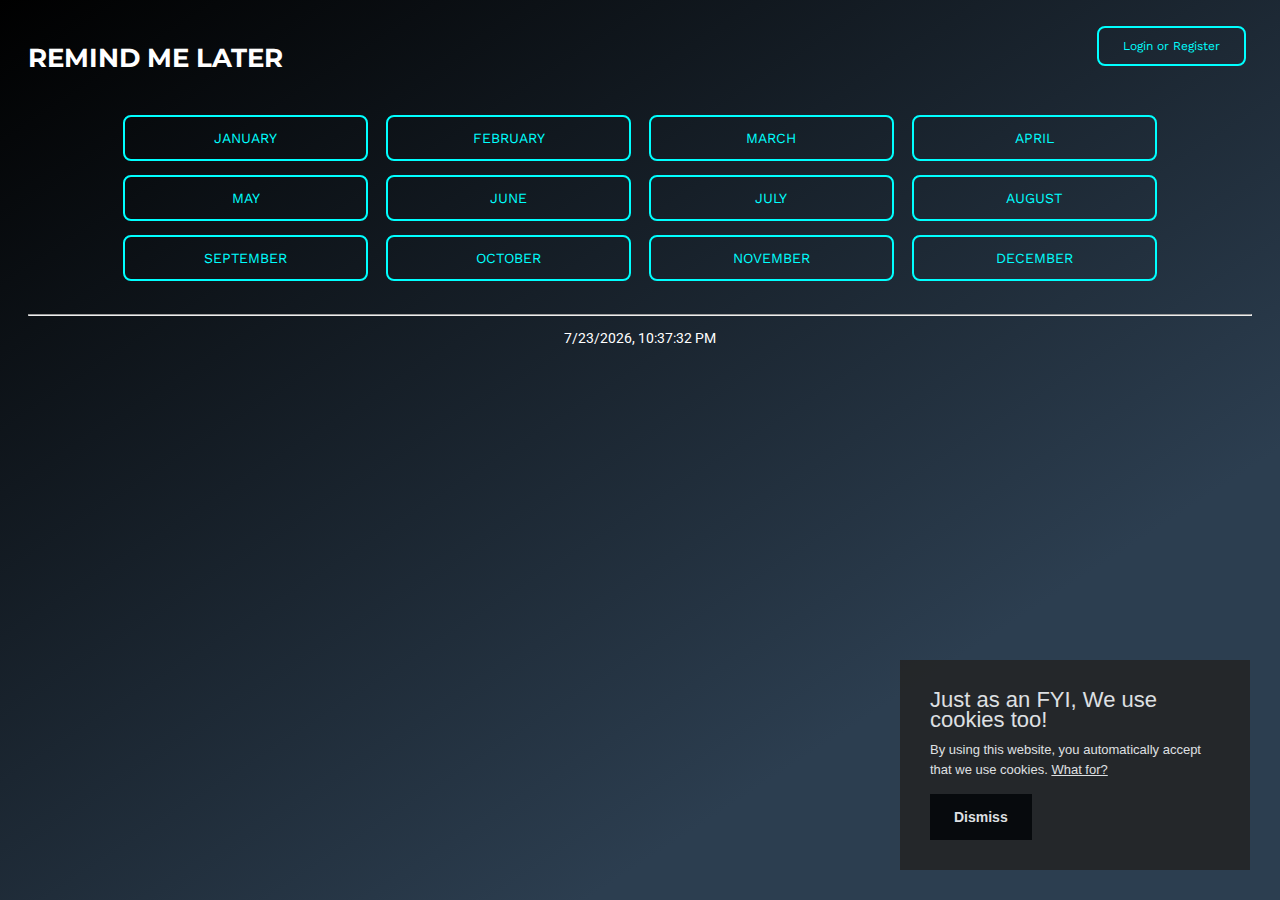
<file: index.html>
<!DOCTYPE html>
<html>
  <head>
    <meta charset="utf-8">
    <meta name="viewport" content="width=device-width, initial-scale=1">
    <title> Remind Me Later </title>
    <link rel="apple-touch-icon" sizes="180x180" href="/favicons/apple-touch-icon.png">
    <link rel="icon" type="image/png" sizes="32x32" href="/favicons/favicon-32x32.png">
    <link rel="icon" type="image/png" sizes="192x192" href="/favicons/android-chrome-192x192.png">
    <link rel="icon" type="image/png" sizes="16x16" href="/favicons/favicon-16x16.png">
    <link rel="manifest" href="/favicons/site.webmanifest">
    <link rel="mask-icon" href="/favicons/safari-pinned-tab.svg" color="#5bbad5">
    <link rel="shortcut icon" href="/favicons/favicon.ico">
    <meta name="apple-mobile-web-app-title" content="Remind Me Later">
    <meta name="application-name" content="Remind Me Later">
    <meta name="msapplication-TileColor" content="#2b5797">
    <meta name="msapplication-TileImage" content="/favicons/mstile-144x144.png">
    <meta name="msapplication-config" content="/favicons/browserconfig.xml">
    <meta name="theme-color" content="#000000">
    <link rel="stylesheet" href="https://fonts.googleapis.com/css?family=Work+Sans">
    <link href="https://fonts.googleapis.com/css2?family=Molengo&family=Montserrat:wght@700&display=swap" rel="stylesheet">
    <link href="https://fonts.googleapis.com/css2?family=Roboto:wght@300&display=swap" rel="stylesheet">
    <link href="mainpage.css" rel="stylesheet" type="text/css" />
    <script src="/multiuseScripts/cookiePopup.js" async></script>
  </head>
  <body>

    <div class="header">
      <div class="brandNameMargin">
      <a href="/">
      <h2 style="float:left;"> REMIND ME LATER </h2>
      </a>
      <div>
      <div class="rightAlign">
      <button onclick="document.getElementById('id01').style.display='block'" style="font-size:12px;">Login or Register</button>
      </div>
      <br>
      <br>
    </div>

    <div id="id01" class="modal">
      <form class="modal-content animate"   action="/action_page.php" method="post">
        <div class="imgcontainer">
          <span onclick="document.getElementById('id01').style.display='none'" class="close" title="Close Modal">&times;</span>
        </div>
        <div class="container">
          <label for="uname"><b><a style="color:white; font-family: 'Roboto', sans-serif;">Username</a></b></label>
          <a style="color:black;">
          <input type="text" placeholder="Enter Username" name="uname" required style="color:white; background-color:transparent; border-radius: 4px;">
          <br>
          <br>
          <label for="psw"><b><a style="color:white; font-family: 'Roboto', sans-serif;">Password</a></b></label>
          <input type="password" placeholder="Enter Password" name="psw" required style="color:white; background-color:transparent; border-radius: 4px;">
          <br>
          <br>
          <center>
          <button type="submit" style="width:47%">Login</button>
          <button type="button" onclick="document.getElementById('id01').style.display='none'" style="width:47%">Cancel</button>
          <br>
          <br>
          <a style="float:right; color:white; font-family: 'Work Sans', serif;">
          </center>
          <label>
            <input type="checkbox" checked="checked" name="remember"> Remember me </a>
          </label>
          </a>
          <a style="color:white; font-family: 'Work Sans', serif;">Forgot <a href="#" style="color:white; font-family: 'Work Sans', serif;">password?</a></a>
        </div>
      </form>
  </div>

    <div class="body">
      <center>
      <a href="/january">
      <button style="width:20%">JANUARY</button>
      </a>
      <a href="/february">
      <button style="width:20%">FEBRUARY</button>
      </a>
      <a href="/march">
      <button style="width:20%">MARCH</button>
      </a>
      <a href="/april">
      <button style="width:20%">APRIL</button>
      </a>
      <br>
      <a href="/may">
      <button style="width:20%">MAY</button>
      </a>
      <a href="/june">
      <button style="width:20%">JUNE</button>
      </a>
      <a href="/july">
      <button style="width:20%">JULY</button>
      </a>
      <a href="/august">
      <button style="width:20%">AUGUST</button>
      </a>
      <br>
      <a href="/september">
      <button style="width:20%">SEPTEMBER</button>
      </a>
      <a href="/october">
      <button style="width:20%">OCTOBER</button>
      </a>
      <a href="/november">
      <button style="width:20%">NOVEMBER</button>
      </a>
      <a href="/december">
      <button style="width:20%">DECEMBER</button>
      </a>
      </center>
    </div>

    <div class="footer">
      <br>
      <hr>
      <center>
      <p>
      <span id="datetime"></span>
      <script src="/multiuseScripts/time.js"></script>
      </p>
      </center>
    </div>
  
  </body>
</html>
</file>
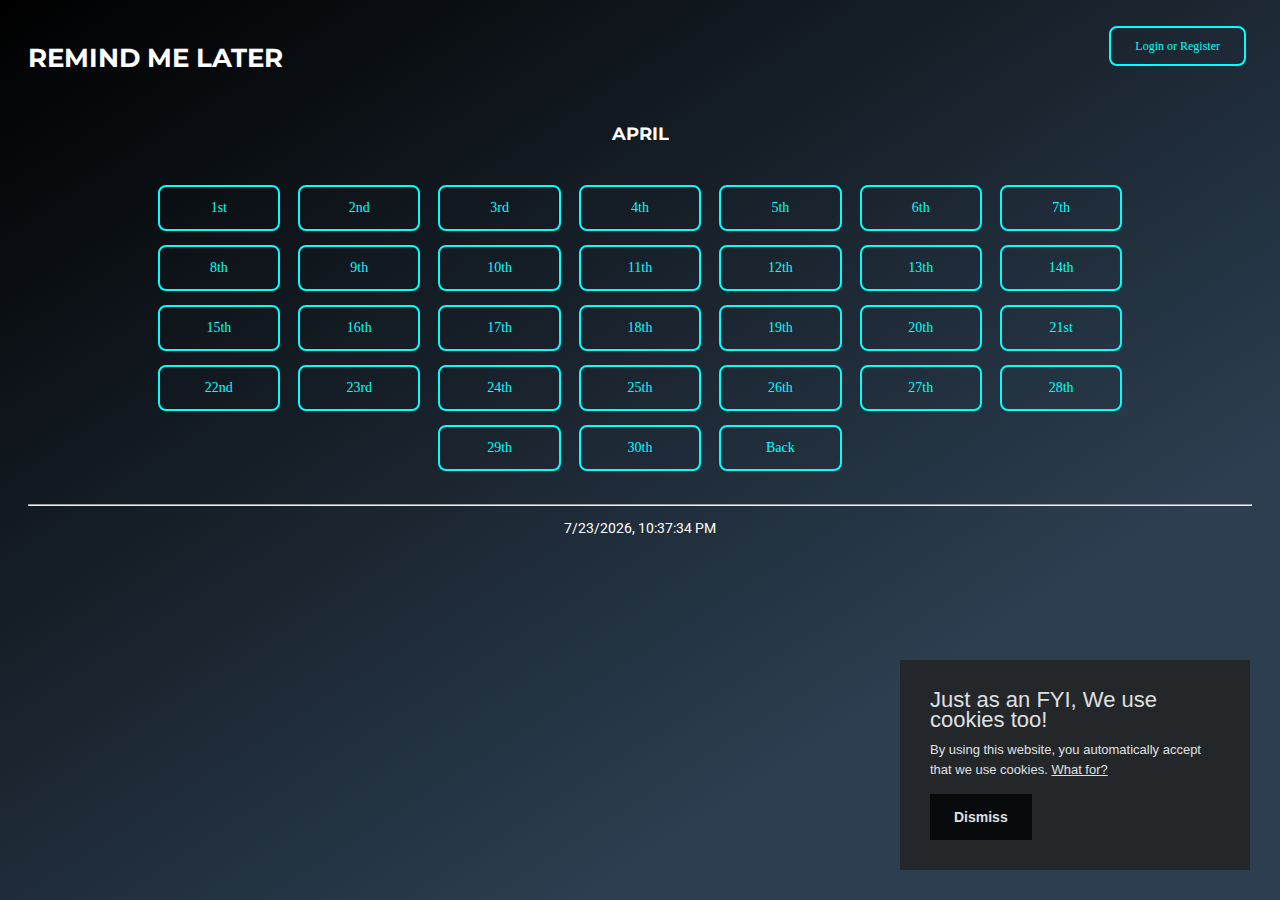
<file: april/index.html>
<!DOCTYPE html>
<html>
  <head>
    <meta charset="utf-8">
    <meta name="viewport" content="width=device-width">
    <title> April | Remind Me Later </title>
    <link rel="apple-touch-icon" sizes="180x180" href="/favicons/apple-touch-icon.png">
    <link rel="icon" type="image/png" sizes="32x32" href="/favicons/favicon-32x32.png">
    <link rel="icon" type="image/png" sizes="192x192" href="/favicons/android-chrome-192x192.png">
    <link rel="icon" type="image/png" sizes="16x16" href="/favicons/favicon-16x16.png">
    <link rel="manifest" href="/favicons/site.webmanifest">
    <link rel="mask-icon" href="/favicons/safari-pinned-tab.svg" color="#5bbad5">
    <link rel="shortcut icon" href="/favicons/favicon.ico">
    <meta name="apple-mobile-web-app-title" content="Remind Me Later">
    <meta name="application-name" content="Remind Me Later">
    <meta name="msapplication-TileColor" content="#2b5797">
    <meta name="msapplication-TileImage" content="/favicons/mstile-144x144.png">
    <meta name="msapplication-config" content="/favicons/browserconfig.xml">
    <meta name="theme-color" content="#000000">
    <link href="https://fonts.googleapis.com/css2?family=Molengo&family=Montserrat:wght@700&display=swap" rel="stylesheet">
    <link href="https://fonts.googleapis.com/css2?family=Roboto:wght@300&display=swap" rel="stylesheet">
    <link href="/multiuseCSS/months.css" rel="stylesheet" type="text/css" />
    <script src="/multiuseScripts/cookiePopup.js" async></script>
  </head>
  <body>

    <div class="header">
      <div class="brandNameMargin">
      <a href="/">
      <h2 style="float:left;"> REMIND ME LATER </h2>
      </a>
      <div>
      <div class="rightAlign">
      <button style="font-size:12px;">Login or Register</button>
      </div>
      <br>
      <br>
    </div>

    <div class="body">
      <center>
      <h2 style="font-size:18px;"> APRIL </h2>
      <br>
      <a href="./1st/">
      <button style="width:10%">1st</button>
      </a>
      <a href="./2nd/">
      <button style="width:10%">2nd</button>
      </a>
      <a href="./3rd/">
      <button style="width:10%">3rd</button>
      </a>
      <a href="./4th/">
      <button style="width:10%">4th</button>
      </a>
      <a href="./5th/">
      <button style="width:10%">5th</button>
      </a>
      <a href="./6th/">
      <button style="width:10%">6th</button>
      </a>
      <a href="./7th/">
      <button style="width:10%">7th</button>
      </a>
      <br>
      <a href="./8th/">
      <button style="width:10%">8th</button>
      </a>
      <a href="./9th/">
      <button style="width:10%">9th</button>
      </a>
      <a href="./10th/">
      <button style="width:10%">10th</button>
      </a>
      <a href="./11th/">
      <button style="width:10%">11th</button>
      </a>
      <a href="./12th/">
      <button style="width:10%">12th</button>
      </a>
      <a href="./13th/">
      <button style="width:10%">13th</button>
      </a>
      <a href="./14th/">
      <button style="width:10%">14th</button>
      </a>
      <br>
      <a href="./15th/">
      <button style="width:10%">15th</button>
      </a>
      <a href="./16th/">
      <button style="width:10%">16th</button>
      </a>
      <a href="./17th/">
      <button style="width:10%">17th</button>
      </a>
      <a href="./18th/">
      <button style="width:10%">18th</button>
      </a>
      <a href="./19th/">
      <button style="width:10%">19th</button>
      </a>
      <a href="./20th/">
      <button style="width:10%">20th</button>
      </a>
      <a href="./21st/">
      <button style="width:10%">21st</button>
      </a>
      <br>
      <a href="./22nd/">
      <button style="width:10%">22nd</button>
      </a>
      <a href="./23rd/">
      <button style="width:10%">23rd</button>
      </a>
      <a href="./24th/">
      <button style="width:10%">24th</button>
      </a>
      <a href="./25th/">
      <button style="width:10%">25th</button>
      </a>
      <a href="./26th/">
      <button style="width:10%">26th</button>
      </a>
      <a href="./27th/">
      <button style="width:10%">27th</button>
      </a>
      <a href="./28th/">
      <button style="width:10%">28th</button>
      </a>
      <br>
      <a href="./29th/">
      <button style="width:10%">29th</button>
      </a>
      <a href="./30th/">
      <button style="width:10%">30th</button>
      </a>
      <a href="javascript:history.back()">
      <button style="width:10%">Back</button>
      </a>
      </center>
    </div>

    <div class="footer">
      <br>
      <hr>
      <center>
      <p>
      <span id="datetime"></span>
      <script src="/multiuseScripts/time.js"></script>
      </p>
      </center>
    </div>
  
  </body>
</html>
</file>
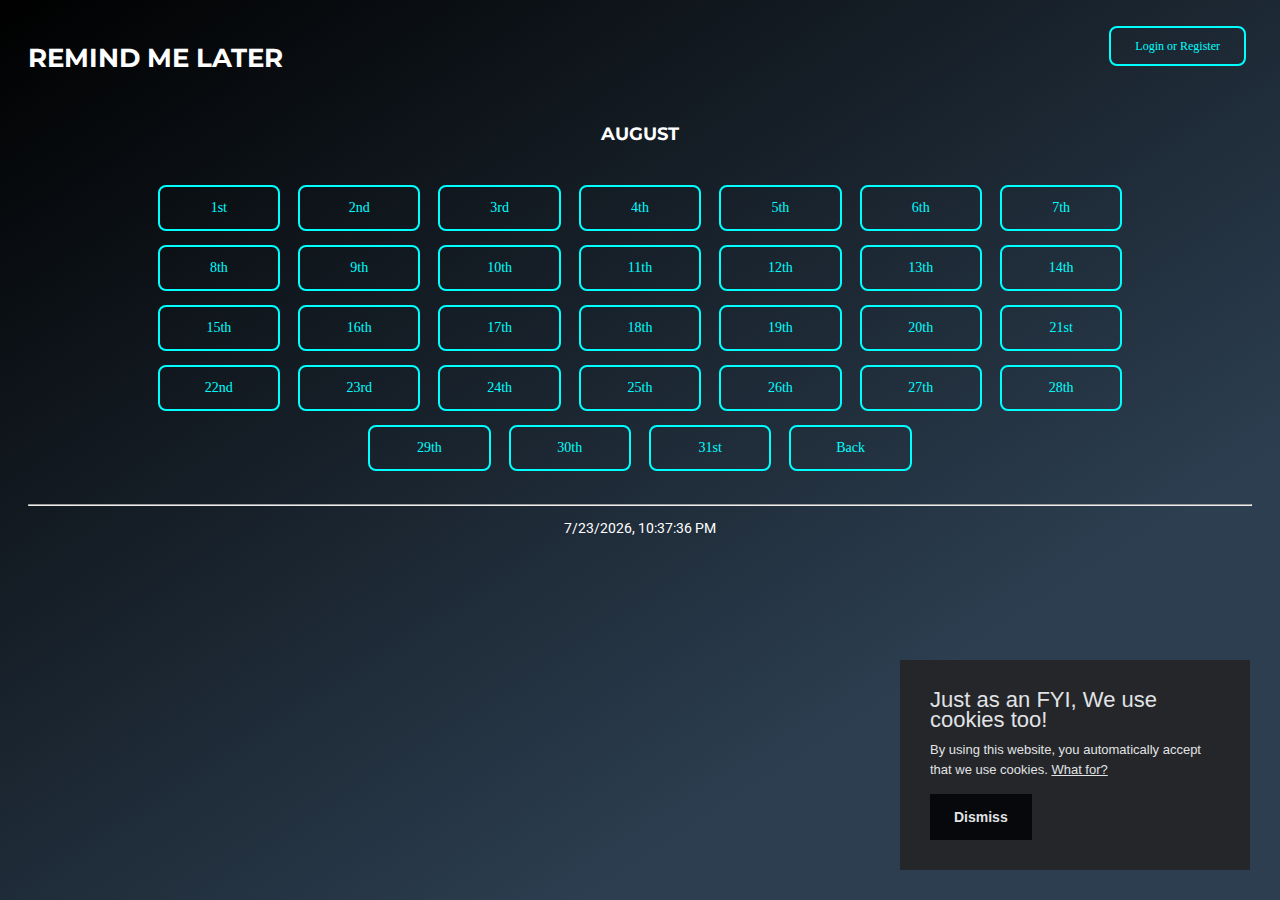
<file: august/index.html>
<!DOCTYPE html>
<html>
  <head>
    <meta charset="utf-8">
    <meta name="viewport" content="width=device-width">
    <title> August | Remind Me Later </title>
    <link rel="apple-touch-icon" sizes="180x180" href="/favicons/apple-touch-icon.png">
    <link rel="icon" type="image/png" sizes="32x32" href="/favicons/favicon-32x32.png">
    <link rel="icon" type="image/png" sizes="192x192" href="/favicons/android-chrome-192x192.png">
    <link rel="icon" type="image/png" sizes="16x16" href="/favicons/favicon-16x16.png">
    <link rel="manifest" href="/favicons/site.webmanifest">
    <link rel="mask-icon" href="/favicons/safari-pinned-tab.svg" color="#5bbad5">
    <link rel="shortcut icon" href="/favicons/favicon.ico">
    <meta name="apple-mobile-web-app-title" content="Remind Me Later">
    <meta name="application-name" content="Remind Me Later">
    <meta name="msapplication-TileColor" content="#2b5797">
    <meta name="msapplication-TileImage" content="/favicons/mstile-144x144.png">
    <meta name="msapplication-config" content="/favicons/browserconfig.xml">
    <meta name="theme-color" content="#000000">
    <link href="https://fonts.googleapis.com/css2?family=Molengo&family=Montserrat:wght@700&display=swap" rel="stylesheet">
    <link href="https://fonts.googleapis.com/css2?family=Roboto:wght@300&display=swap" rel="stylesheet">
    <link href="/multiuseCSS/months.css" rel="stylesheet" type="text/css" />
    <script src="/multiuseScripts/cookiePopup.js" async></script>
  </head>
  <body>

    <div class="header">
      <div class="brandNameMargin">
      <a href="/">
      <h2 style="float:left;"> REMIND ME LATER </h2>
      </a>
      <div>
      <div class="rightAlign">
      <button style="font-size:12px;">Login or Register</button>
      </div>
      <br>
      <br>
    </div>

    <div class="body">
      <center>
      <h2 style="font-size:18px;"> AUGUST </h2>
      <br>
      <a href="./1st/">
      <button style="width:10%">1st</button>
      </a>
      <a href="./2nd/">
      <button style="width:10%">2nd</button>
      </a>
      <a href="./3rd/">
      <button style="width:10%">3rd</button>
      </a>
      <a href="./4th/">
      <button style="width:10%">4th</button>
      </a>
      <a href="./5th/">
      <button style="width:10%">5th</button>
      </a>
      <a href="./6th/">
      <button style="width:10%">6th</button>
      </a>
      <a href="./7th/">
      <button style="width:10%">7th</button>
      </a>
      <br>
      <a href="./8th/">
      <button style="width:10%">8th</button>
      </a>
      <a href="./9th/">
      <button style="width:10%">9th</button>
      </a>
      <a href="./10th/">
      <button style="width:10%">10th</button>
      </a>
      <a href="./11th/">
      <button style="width:10%">11th</button>
      </a>
      <a href="./12th/">
      <button style="width:10%">12th</button>
      </a>
      <a href="./13th/">
      <button style="width:10%">13th</button>
      </a>
      <a href="./14th/">
      <button style="width:10%">14th</button>
      </a>
      <br>
      <a href="./15th/">
      <button style="width:10%">15th</button>
      </a>
      <a href="./16th/">
      <button style="width:10%">16th</button>
      </a>
      <a href="./17th/">
      <button style="width:10%">17th</button>
      </a>
      <a href="./18th/">
      <button style="width:10%">18th</button>
      </a>
      <a href="./19th/">
      <button style="width:10%">19th</button>
      </a>
      <a href="./20th/">
      <button style="width:10%">20th</button>
      </a>
      <a href="./21st/">
      <button style="width:10%">21st</button>
      </a>
      <br>
      <a href="./22nd/">
      <button style="width:10%">22nd</button>
      </a>
      <a href="./23rd/">
      <button style="width:10%">23rd</button>
      </a>
      <a href="./24th/">
      <button style="width:10%">24th</button>
      </a>
      <a href="./25th/">
      <button style="width:10%">25th</button>
      </a>
      <a href="./26th/">
      <button style="width:10%">26th</button>
      </a>
      <a href="./27th/">
      <button style="width:10%">27th</button>
      </a>
      <a href="./28th/">
      <button style="width:10%">28th</button>
      </a>
      <br>
      <a href="./29th/">
      <button style="width:10%">29th</button>
      </a>
      <a href="./30th/">
      <button style="width:10%">30th</button>
      </a>
      <a href="./31st/">
      <button style="width:10%">31st</button>
      </a>
      <a href="javascript:history.back()">
      <button style="width:10%">Back</button>
      </a>
      </center>
    </div>

    <div class="footer">
      <br>
      <hr>
      <center>
      <p>
      <span id="datetime"></span>
      <script src="/multiuseScripts/time.js"></script>
      </p>
      </center>
    </div>
  
  </body>
</html>
</file>
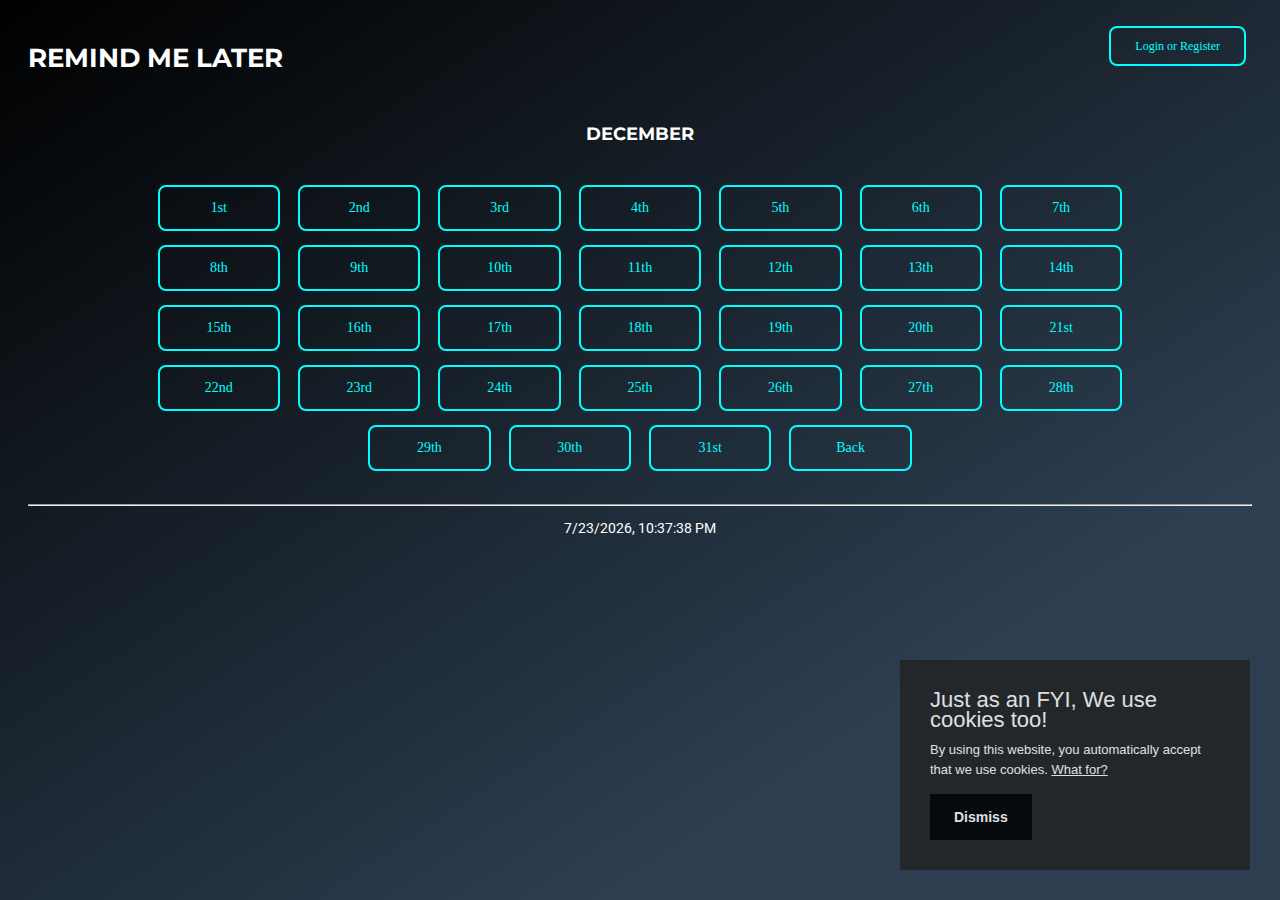
<file: december/index.html>
<!DOCTYPE html>
<html>
  <head>
    <meta charset="utf-8">
    <meta name="viewport" content="width=device-width">
    <title> December | Remind Me Later </title>
    <link rel="apple-touch-icon" sizes="180x180" href="/favicons/apple-touch-icon.png">
    <link rel="icon" type="image/png" sizes="32x32" href="/favicons/favicon-32x32.png">
    <link rel="icon" type="image/png" sizes="192x192" href="/favicons/android-chrome-192x192.png">
    <link rel="icon" type="image/png" sizes="16x16" href="/favicons/favicon-16x16.png">
    <link rel="manifest" href="/favicons/site.webmanifest">
    <link rel="mask-icon" href="/favicons/safari-pinned-tab.svg" color="#5bbad5">
    <link rel="shortcut icon" href="/favicons/favicon.ico">
    <meta name="apple-mobile-web-app-title" content="Remind Me Later">
    <meta name="application-name" content="Remind Me Later">
    <meta name="msapplication-TileColor" content="#2b5797">
    <meta name="msapplication-TileImage" content="/favicons/mstile-144x144.png">
    <meta name="msapplication-config" content="/favicons/browserconfig.xml">
    <meta name="theme-color" content="#000000">
    <link href="https://fonts.googleapis.com/css2?family=Molengo&family=Montserrat:wght@700&display=swap" rel="stylesheet">
    <link href="https://fonts.googleapis.com/css2?family=Roboto:wght@300&display=swap" rel="stylesheet">
    <link href="/multiuseCSS/months.css" rel="stylesheet" type="text/css" />
    <script src="/multiuseScripts/cookiePopup.js" async></script>
  </head>
  <body>

    <div class="header">
      <div class="brandNameMargin">
      <a href="/">
      <h2 style="float:left;"> REMIND ME LATER </h2>
      </a>
      <div>
      <div class="rightAlign">
      <button style="font-size:12px;">Login or Register</button>
      </div>
      <br>
      <br>
    </div>

    <div class="body">
      <center>
      <h2 style="font-size:18px;"> DECEMBER </h2>
      <br>
      <a href="./1st/">
      <button style="width:10%">1st</button>
      </a>
      <a href="./2nd/">
      <button style="width:10%">2nd</button>
      </a>
      <a href="./3rd/">
      <button style="width:10%">3rd</button>
      </a>
      <a href="./4th/">
      <button style="width:10%">4th</button>
      </a>
      <a href="./5th/">
      <button style="width:10%">5th</button>
      </a>
      <a href="./6th/">
      <button style="width:10%">6th</button>
      </a>
      <a href="./7th/">
      <button style="width:10%">7th</button>
      </a>
      <br>
      <a href="./8th/">
      <button style="width:10%">8th</button>
      </a>
      <a href="./9th/">
      <button style="width:10%">9th</button>
      </a>
      <a href="./10th/">
      <button style="width:10%">10th</button>
      </a>
      <a href="./11th/">
      <button style="width:10%">11th</button>
      </a>
      <a href="./12th/">
      <button style="width:10%">12th</button>
      </a>
      <a href="./13th/">
      <button style="width:10%">13th</button>
      </a>
      <a href="./14th/">
      <button style="width:10%">14th</button>
      </a>
      <br>
      <a href="./15th/">
      <button style="width:10%">15th</button>
      </a>
      <a href="./16th/">
      <button style="width:10%">16th</button>
      </a>
      <a href="./17th/">
      <button style="width:10%">17th</button>
      </a>
      <a href="./18th/">
      <button style="width:10%">18th</button>
      </a>
      <a href="./19th/">
      <button style="width:10%">19th</button>
      </a>
      <a href="./20th/">
      <button style="width:10%">20th</button>
      </a>
      <a href="./21st/">
      <button style="width:10%">21st</button>
      </a>
      <br>
      <a href="./22nd/">
      <button style="width:10%">22nd</button>
      </a>
      <a href="./23rd/">
      <button style="width:10%">23rd</button>
      </a>
      <a href="./24th/">
      <button style="width:10%">24th</button>
      </a>
      <a href="./25th/">
      <button style="width:10%">25th</button>
      </a>
      <a href="./26th/">
      <button style="width:10%">26th</button>
      </a>
      <a href="./27th/">
      <button style="width:10%">27th</button>
      </a>
      <a href="./28th/">
      <button style="width:10%">28th</button>
      </a>
      <br>
      <a href="./29th/">
      <button style="width:10%">29th</button>
      </a>
      <a href="./30th/">
      <button style="width:10%">30th</button>
      </a>
      <a href="./31st/">
      <button style="width:10%">31st</button>
      </a>
      <a href="javascript:history.back()">
      <button style="width:10%">Back</button>
      </a>
      </center>
    </div>

    <div class="footer">
      <br>
      <hr>
      <center>
      <p>
      <span id="datetime"></span>
      <script src="/multiuseScripts/time.js"></script>
      </p>
      </center>
    </div>
  
  </body>
</html>
</file>
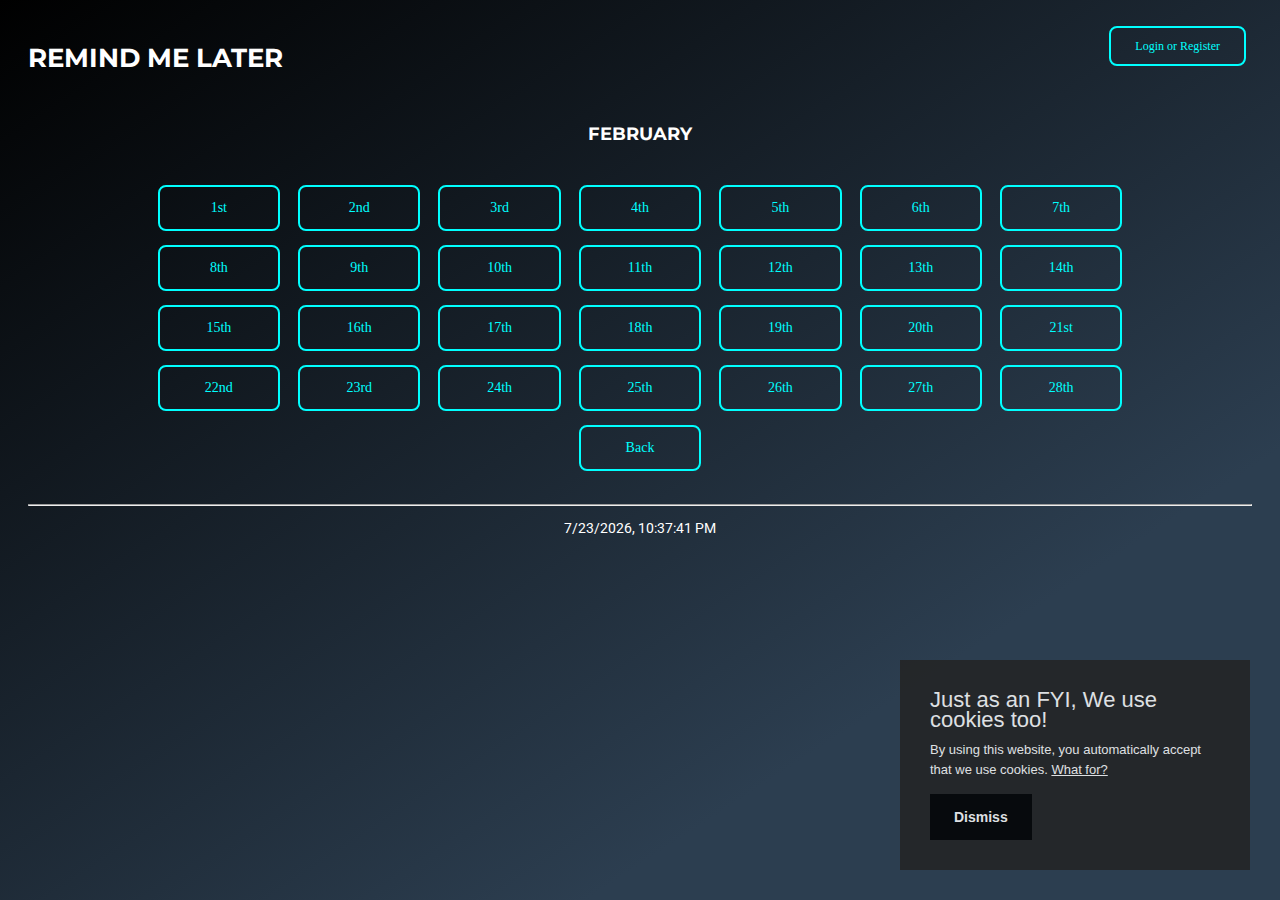
<file: february/index.html>
<!DOCTYPE html>
<html>
  <head>
    <meta charset="utf-8">
    <meta name="viewport" content="width=device-width">
    <title> February | Remind Me Later </title>
    <link rel="apple-touch-icon" sizes="180x180" href="/favicons/apple-touch-icon.png">
    <link rel="icon" type="image/png" sizes="32x32" href="/favicons/favicon-32x32.png">
    <link rel="icon" type="image/png" sizes="192x192" href="/favicons/android-chrome-192x192.png">
    <link rel="icon" type="image/png" sizes="16x16" href="/favicons/favicon-16x16.png">
    <link rel="manifest" href="/favicons/site.webmanifest">
    <link rel="mask-icon" href="/favicons/safari-pinned-tab.svg" color="#5bbad5">
    <link rel="shortcut icon" href="/favicons/favicon.ico">
    <meta name="apple-mobile-web-app-title" content="Remind Me Later">
    <meta name="application-name" content="Remind Me Later">
    <meta name="msapplication-TileColor" content="#2b5797">
    <meta name="msapplication-TileImage" content="/favicons/mstile-144x144.png">
    <meta name="msapplication-config" content="/favicons/browserconfig.xml">
    <meta name="theme-color" content="#000000">
    <link href="https://fonts.googleapis.com/css2?family=Molengo&family=Montserrat:wght@700&display=swap" rel="stylesheet">
    <link href="https://fonts.googleapis.com/css2?family=Roboto:wght@300&display=swap" rel="stylesheet">
    <link href="/multiuseCSS/months.css" rel="stylesheet" type="text/css" />
    <script src="/multiuseScripts/cookiePopup.js" async></script>
  </head>
  <body>

    <div class="header">
      <div class="brandNameMargin">
      <a href="/">
      <h2 style="float:left;"> REMIND ME LATER </h2>
      </a>
      <div>
      <div class="rightAlign">
      <button style="font-size:12px;">Login or Register</button>
      </div>
      <br>
      <br>
    </div>

    <div class="body">
      <center>
      <h2 style="font-size:18px;"> FEBRUARY </h2>
      <br>
      <a href="./1st/">
      <button style="width:10%">1st</button>
      </a>
      <a href="./2nd/">
      <button style="width:10%">2nd</button>
      </a>
      <a href="./3rd/">
      <button style="width:10%">3rd</button>
      </a>
      <a href="./4th/">
      <button style="width:10%">4th</button>
      </a>
      <a href="./5th/">
      <button style="width:10%">5th</button>
      </a>
      <a href="./6th/">
      <button style="width:10%">6th</button>
      </a>
      <a href="./7th/">
      <button style="width:10%">7th</button>
      </a>
      <br>
      <a href="./8th/">
      <button style="width:10%">8th</button>
      </a>
      <a href="./9th/">
      <button style="width:10%">9th</button>
      </a>
      <a href="./10th/">
      <button style="width:10%">10th</button>
      </a>
      <a href="./11th/">
      <button style="width:10%">11th</button>
      </a>
      <a href="./12th/">
      <button style="width:10%">12th</button>
      </a>
      <a href="./13th/">
      <button style="width:10%">13th</button>
      </a>
      <a href="./14th/">
      <button style="width:10%">14th</button>
      </a>
      <br>
      <a href="./15th/">
      <button style="width:10%">15th</button>
      </a>
      <a href="./16th/">
      <button style="width:10%">16th</button>
      </a>
      <a href="./17th/">
      <button style="width:10%">17th</button>
      </a>
      <a href="./18th/">
      <button style="width:10%">18th</button>
      </a>
      <a href="./19th/">
      <button style="width:10%">19th</button>
      </a>
      <a href="./20th/">
      <button style="width:10%">20th</button>
      </a>
      <a href="./21st/">
      <button style="width:10%">21st</button>
      </a>
      <br>
      <a href="./22nd/">
      <button style="width:10%">22nd</button>
      </a>
      <a href="./23rd/">
      <button style="width:10%">23rd</button>
      </a>
      <a href="./24th/">
      <button style="width:10%">24th</button>
      </a>
      <a href="./25th/">
      <button style="width:10%">25th</button>
      </a>
      <a href="./26th/">
      <button style="width:10%">26th</button>
      </a>
      <a href="./27th/">
      <button style="width:10%">27th</button>
      </a>
      <a href="./28th/">
      <button style="width:10%">28th</button>
      </a>
      <br>
      <a href="javascript:history.back()">
      <button style="width:10%">Back</button>
      </a>
      </center>
    </div>

    <div class="footer">
      <br>
      <hr>
      <center>
      <p>
      <span id="datetime"></span>
      <script src="/multiuseScripts/time.js"></script>
      </p>
      </center>
    </div>
  
  </body>
</html>
</file>
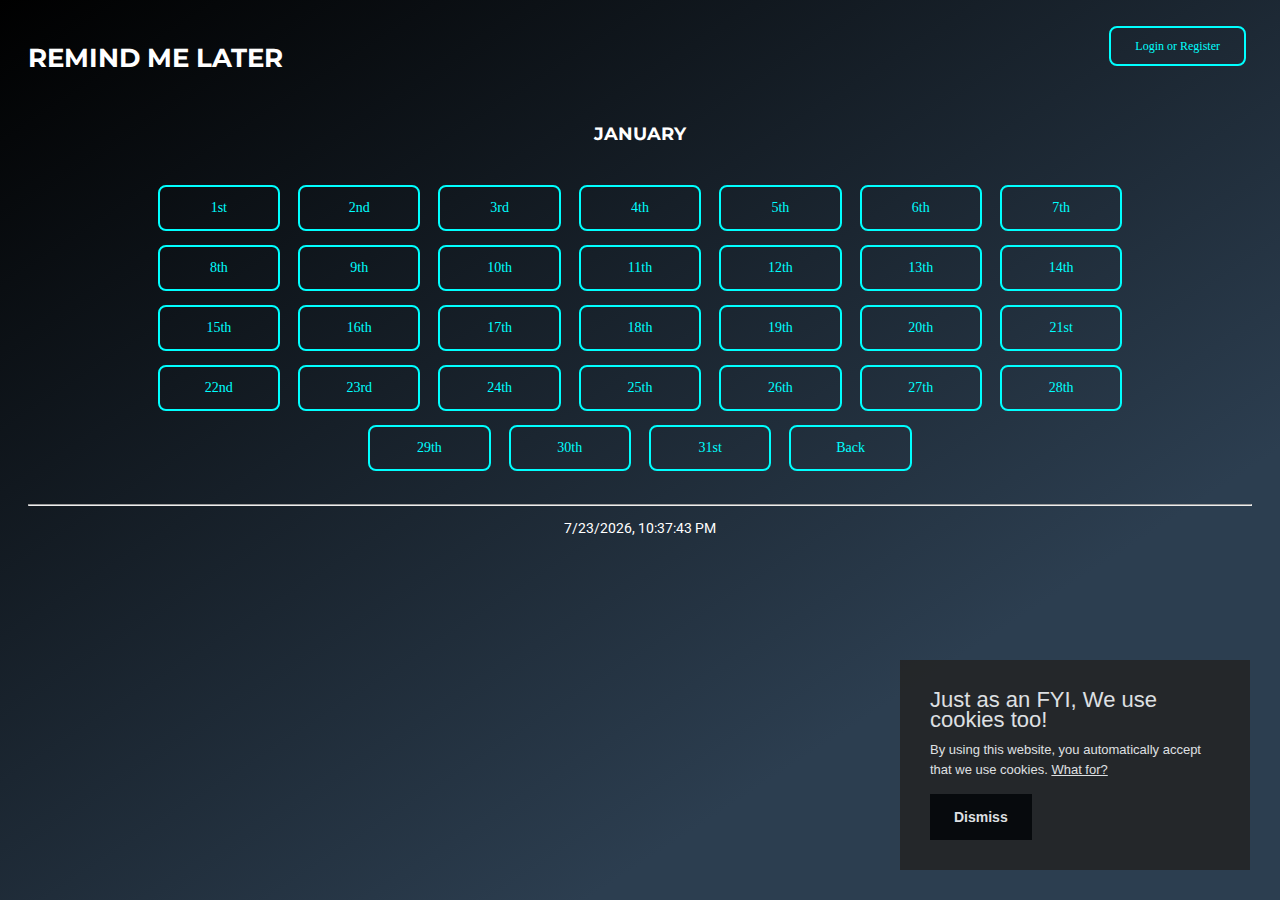
<file: january/index.html>
<!DOCTYPE html>
<html>
  <head>
    <meta charset="utf-8">
    <meta name="viewport" content="width=device-width">
    <title> January | Remind Me Later </title>
    <link rel="apple-touch-icon" sizes="180x180" href="/favicons/apple-touch-icon.png">
    <link rel="icon" type="image/png" sizes="32x32" href="/favicons/favicon-32x32.png">
    <link rel="icon" type="image/png" sizes="192x192" href="/favicons/android-chrome-192x192.png">
    <link rel="icon" type="image/png" sizes="16x16" href="/favicons/favicon-16x16.png">
    <link rel="manifest" href="/favicons/site.webmanifest">
    <link rel="mask-icon" href="/favicons/safari-pinned-tab.svg" color="#5bbad5">
    <link rel="shortcut icon" href="/favicons/favicon.ico">
    <meta name="apple-mobile-web-app-title" content="Remind Me Later">
    <meta name="application-name" content="Remind Me Later">
    <meta name="msapplication-TileColor" content="#2b5797">
    <meta name="msapplication-TileImage" content="/favicons/mstile-144x144.png">
    <meta name="msapplication-config" content="/favicons/browserconfig.xml">
    <meta name="theme-color" content="#000000">
    <link href="https://fonts.googleapis.com/css2?family=Molengo&family=Montserrat:wght@700&display=swap" rel="stylesheet">
    <link href="https://fonts.googleapis.com/css2?family=Roboto:wght@300&display=swap" rel="stylesheet">
    <link href="/multiuseCSS/months.css" rel="stylesheet" type="text/css" />
    <script src="/multiuseScripts/cookiePopup.js" async></script>
  </head>
  <body>

    <div class="header">
      <div class="brandNameMargin">
      <a href="/">
      <h2 style="float:left;"> REMIND ME LATER </h2>
      </a>
      <div>
      <div class="rightAlign">
      <button style="font-size:12px;">Login or Register</button>
      </div>
      <br>
      <br>
    </div>

    <div class="body">
      <center>
      <h2 style="font-size:18px;"> JANUARY </h2>
      <br>
      <a href="./1st/">
      <button style="width:10%">1st</button>
      </a>
      <a href="./2nd/">
      <button style="width:10%">2nd</button>
      </a>
      <a href="./3rd/">
      <button style="width:10%">3rd</button>
      </a>
      <a href="./4th/">
      <button style="width:10%">4th</button>
      </a>
      <a href="./5th/">
      <button style="width:10%">5th</button>
      </a>
      <a href="./6th/">
      <button style="width:10%">6th</button>
      </a>
      <a href="./7th/">
      <button style="width:10%">7th</button>
      </a>
      <br>
      <a href="./8th/">
      <button style="width:10%">8th</button>
      </a>
      <a href="./9th/">
      <button style="width:10%">9th</button>
      </a>
      <a href="./10th/">
      <button style="width:10%">10th</button>
      </a>
      <a href="./11th/">
      <button style="width:10%">11th</button>
      </a>
      <a href="./12th/">
      <button style="width:10%">12th</button>
      </a>
      <a href="./13th/">
      <button style="width:10%">13th</button>
      </a>
      <a href="./14th/">
      <button style="width:10%">14th</button>
      </a>
      <br>
      <a href="./15th/">
      <button style="width:10%">15th</button>
      </a>
      <a href="./16th/">
      <button style="width:10%">16th</button>
      </a>
      <a href="./17th/">
      <button style="width:10%">17th</button>
      </a>
      <a href="./18th/">
      <button style="width:10%">18th</button>
      </a>
      <a href="./19th/">
      <button style="width:10%">19th</button>
      </a>
      <a href="./20th/">
      <button style="width:10%">20th</button>
      </a>
      <a href="./21st/">
      <button style="width:10%">21st</button>
      </a>
      <br>
      <a href="./22nd/">
      <button style="width:10%">22nd</button>
      </a>
      <a href="./23rd/">
      <button style="width:10%">23rd</button>
      </a>
      <a href="./24th/">
      <button style="width:10%">24th</button>
      </a>
      <a href="./25th/">
      <button style="width:10%">25th</button>
      </a>
      <a href="./26th/">
      <button style="width:10%">26th</button>
      </a>
      <a href="./27th/">
      <button style="width:10%">27th</button>
      </a>
      <a href="./28th/">
      <button style="width:10%">28th</button>
      </a>
      <br>
      <a href="./29th/">
      <button style="width:10%">29th</button>
      </a>
      <a href="./30th/">
      <button style="width:10%">30th</button>
      </a>
      <a href="./31st/">
      <button style="width:10%">31st</button>
      </a>
      <a href="javascript:history.back()">
      <button style="width:10%">Back</button>
      </a>
      </center>
    </div>

    <div class="footer">
      <br>
      <hr>
      <center>
      <p>
      <span id="datetime"></span>
      <script src="/multiuseScripts/time.js"></script>
      </p>
      </center>
    </div>
  
  </body>
</html>
</file>
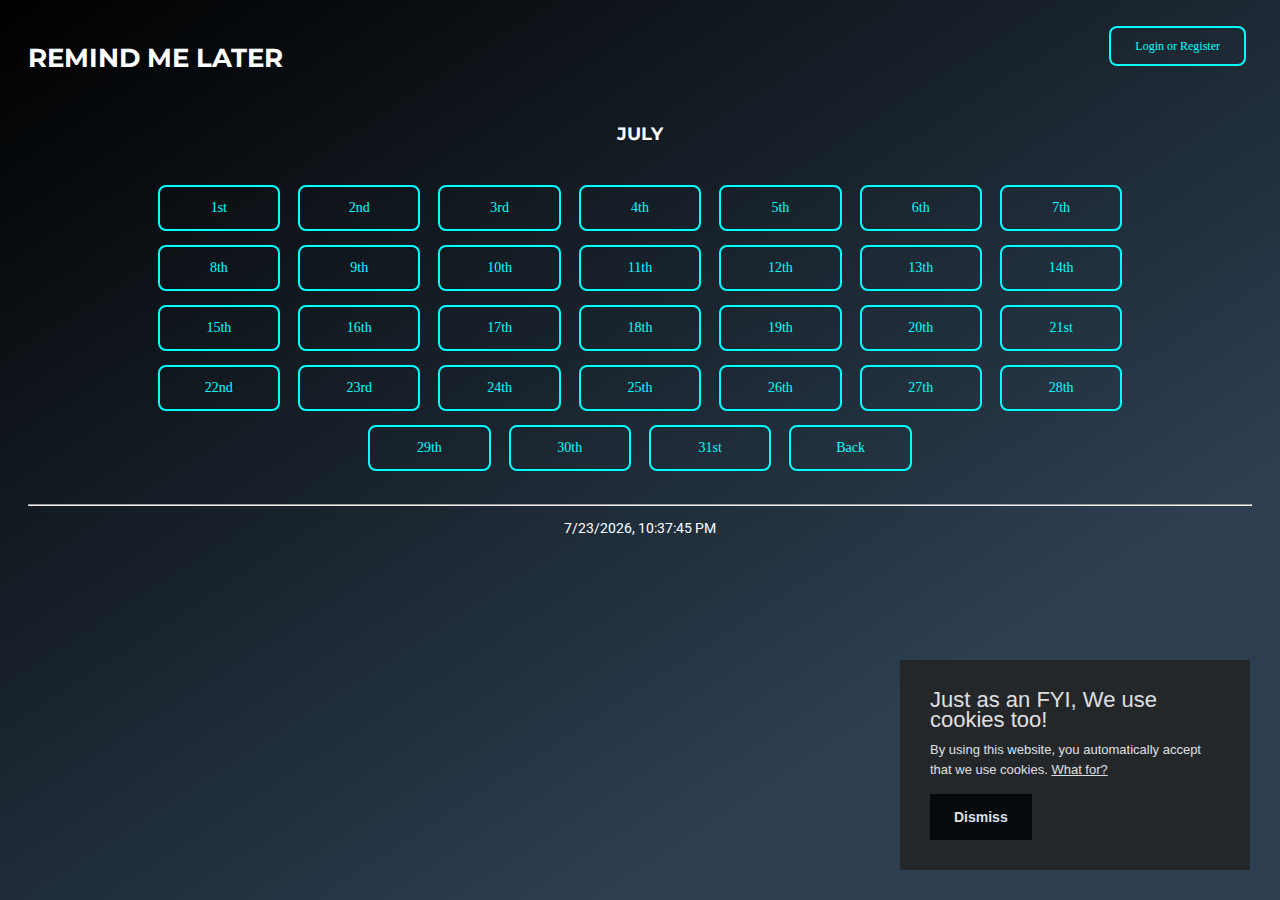
<file: july/index.html>
<!DOCTYPE html>
<html>
  <head>
    <meta charset="utf-8">
    <meta name="viewport" content="width=device-width">
    <title> July | Remind Me Later </title>
    <link rel="apple-touch-icon" sizes="180x180" href="/favicons/apple-touch-icon.png">
    <link rel="icon" type="image/png" sizes="32x32" href="/favicons/favicon-32x32.png">
    <link rel="icon" type="image/png" sizes="192x192" href="/favicons/android-chrome-192x192.png">
    <link rel="icon" type="image/png" sizes="16x16" href="/favicons/favicon-16x16.png">
    <link rel="manifest" href="/favicons/site.webmanifest">
    <link rel="mask-icon" href="/favicons/safari-pinned-tab.svg" color="#5bbad5">
    <link rel="shortcut icon" href="/favicons/favicon.ico">
    <meta name="apple-mobile-web-app-title" content="Remind Me Later">
    <meta name="application-name" content="Remind Me Later">
    <meta name="msapplication-TileColor" content="#2b5797">
    <meta name="msapplication-TileImage" content="/favicons/mstile-144x144.png">
    <meta name="msapplication-config" content="/favicons/browserconfig.xml">
    <meta name="theme-color" content="#000000">
    <link href="https://fonts.googleapis.com/css2?family=Molengo&family=Montserrat:wght@700&display=swap" rel="stylesheet">
    <link href="https://fonts.googleapis.com/css2?family=Roboto:wght@300&display=swap" rel="stylesheet">
    <link href="/multiuseCSS/months.css" rel="stylesheet" type="text/css" />
    <script src="/multiuseScripts/cookiePopup.js" async></script>
  </head>
  <body>

    <div class="header">
      <div class="brandNameMargin">
      <a href="/">
      <h2 style="float:left;"> REMIND ME LATER </h2>
      </a>
      <div>
      <div class="rightAlign">
      <button style="font-size:12px;">Login or Register</button>
      </div>
      <br>
      <br>
    </div>

    <div class="body">
      <center>
      <h2 style="font-size:18px;"> JULY </h2>
      <br>
      <a href="./1st/">
      <button style="width:10%">1st</button>
      </a>
      <a href="./2nd/">
      <button style="width:10%">2nd</button>
      </a>
      <a href="./3rd/">
      <button style="width:10%">3rd</button>
      </a>
      <a href="./4th/">
      <button style="width:10%">4th</button>
      </a>
      <a href="./5th/">
      <button style="width:10%">5th</button>
      </a>
      <a href="./6th/">
      <button style="width:10%">6th</button>
      </a>
      <a href="./7th/">
      <button style="width:10%">7th</button>
      </a>
      <br>
      <a href="./8th/">
      <button style="width:10%">8th</button>
      </a>
      <a href="./9th/">
      <button style="width:10%">9th</button>
      </a>
      <a href="./10th/">
      <button style="width:10%">10th</button>
      </a>
      <a href="./11th/">
      <button style="width:10%">11th</button>
      </a>
      <a href="./12th/">
      <button style="width:10%">12th</button>
      </a>
      <a href="./13th/">
      <button style="width:10%">13th</button>
      </a>
      <a href="./14th/">
      <button style="width:10%">14th</button>
      </a>
      <br>
      <a href="./15th/">
      <button style="width:10%">15th</button>
      </a>
      <a href="./16th/">
      <button style="width:10%">16th</button>
      </a>
      <a href="./17th/">
      <button style="width:10%">17th</button>
      </a>
      <a href="./18th/">
      <button style="width:10%">18th</button>
      </a>
      <a href="./19th/">
      <button style="width:10%">19th</button>
      </a>
      <a href="./20th/">
      <button style="width:10%">20th</button>
      </a>
      <a href="./21st/">
      <button style="width:10%">21st</button>
      </a>
      <br>
      <a href="./22nd/">
      <button style="width:10%">22nd</button>
      </a>
      <a href="./23rd/">
      <button style="width:10%">23rd</button>
      </a>
      <a href="./24th/">
      <button style="width:10%">24th</button>
      </a>
      <a href="./25th/">
      <button style="width:10%">25th</button>
      </a>
      <a href="./26th/">
      <button style="width:10%">26th</button>
      </a>
      <a href="./27th/">
      <button style="width:10%">27th</button>
      </a>
      <a href="./28th/">
      <button style="width:10%">28th</button>
      </a>
      <br>
      <a href="./29th/">
      <button style="width:10%">29th</button>
      </a>
      <a href="./30th/">
      <button style="width:10%">30th</button>
      </a>
      <a href="./31st/">
      <button style="width:10%">31st</button>
      </a>
      <a href="javascript:history.back()">
      <button style="width:10%">Back</button>
      </a>
      </center>
    </div>

    <div class="footer">
      <br>
      <hr>
      <center>
      <p>
      <span id="datetime"></span>
      <script src="/multiuseScripts/time.js"></script>
      </p>
      </center>
    </div>
  
  </body>
</html>
</file>
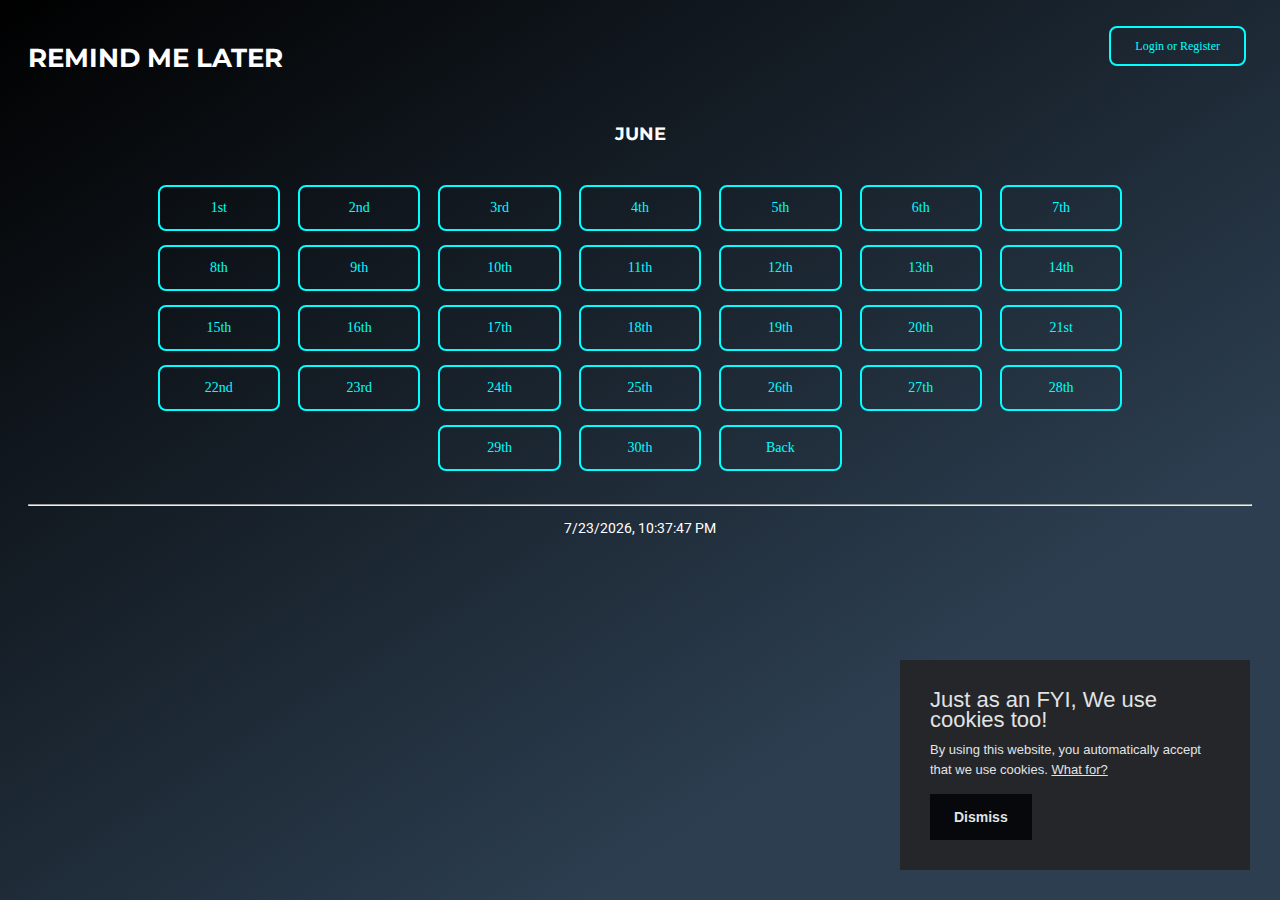
<file: june/index.html>
<!DOCTYPE html>
<html>
  <head>
    <meta charset="utf-8">
    <meta name="viewport" content="width=device-width">
    <title> June | Remind Me Later </title>
    <link rel="apple-touch-icon" sizes="180x180" href="/favicons/apple-touch-icon.png">
    <link rel="icon" type="image/png" sizes="32x32" href="/favicons/favicon-32x32.png">
    <link rel="icon" type="image/png" sizes="192x192" href="/favicons/android-chrome-192x192.png">
    <link rel="icon" type="image/png" sizes="16x16" href="/favicons/favicon-16x16.png">
    <link rel="manifest" href="/favicons/site.webmanifest">
    <link rel="mask-icon" href="/favicons/safari-pinned-tab.svg" color="#5bbad5">
    <link rel="shortcut icon" href="/favicons/favicon.ico">
    <meta name="apple-mobile-web-app-title" content="Remind Me Later">
    <meta name="application-name" content="Remind Me Later">
    <meta name="msapplication-TileColor" content="#2b5797">
    <meta name="msapplication-TileImage" content="/favicons/mstile-144x144.png">
    <meta name="msapplication-config" content="/favicons/browserconfig.xml">
    <meta name="theme-color" content="#000000">
    <link href="https://fonts.googleapis.com/css2?family=Molengo&family=Montserrat:wght@700&display=swap" rel="stylesheet">
    <link href="https://fonts.googleapis.com/css2?family=Roboto:wght@300&display=swap" rel="stylesheet">
    <link href="/multiuseCSS/months.css" rel="stylesheet" type="text/css" />
    <script src="/multiuseScripts/cookiePopup.js" async></script>
  </head>
  <body>

    <div class="header">
      <div class="brandNameMargin">
      <a href="/">
      <h2 style="float:left;"> REMIND ME LATER </h2>
      </a>
      <div>
      <div class="rightAlign">
      <button style="font-size:12px;">Login or Register</button>
      </div>
      <br>
      <br>
    </div>

    <div class="body">
      <center>
      <h2 style="font-size:18px;"> JUNE </h2>
      <br>
      <a href="./1st/">
      <button style="width:10%">1st</button>
      </a>
      <a href="./2nd/">
      <button style="width:10%">2nd</button>
      </a>
      <a href="./3rd/">
      <button style="width:10%">3rd</button>
      </a>
      <a href="./4th/">
      <button style="width:10%">4th</button>
      </a>
      <a href="./5th/">
      <button style="width:10%">5th</button>
      </a>
      <a href="./6th/">
      <button style="width:10%">6th</button>
      </a>
      <a href="./7th/">
      <button style="width:10%">7th</button>
      </a>
      <br>
      <a href="./8th/">
      <button style="width:10%">8th</button>
      </a>
      <a href="./9th/">
      <button style="width:10%">9th</button>
      </a>
      <a href="./10th/">
      <button style="width:10%">10th</button>
      </a>
      <a href="./11th/">
      <button style="width:10%">11th</button>
      </a>
      <a href="./12th/">
      <button style="width:10%">12th</button>
      </a>
      <a href="./13th/">
      <button style="width:10%">13th</button>
      </a>
      <a href="./14th/">
      <button style="width:10%">14th</button>
      </a>
      <br>
      <a href="./15th/">
      <button style="width:10%">15th</button>
      </a>
      <a href="./16th/">
      <button style="width:10%">16th</button>
      </a>
      <a href="./17th/">
      <button style="width:10%">17th</button>
      </a>
      <a href="./18th/">
      <button style="width:10%">18th</button>
      </a>
      <a href="./19th/">
      <button style="width:10%">19th</button>
      </a>
      <a href="./20th/">
      <button style="width:10%">20th</button>
      </a>
      <a href="./21st/">
      <button style="width:10%">21st</button>
      </a>
      <br>
      <a href="./22nd/">
      <button style="width:10%">22nd</button>
      </a>
      <a href="./23rd/">
      <button style="width:10%">23rd</button>
      </a>
      <a href="./24th/">
      <button style="width:10%">24th</button>
      </a>
      <a href="./25th/">
      <button style="width:10%">25th</button>
      </a>
      <a href="./26th/">
      <button style="width:10%">26th</button>
      </a>
      <a href="./27th/">
      <button style="width:10%">27th</button>
      </a>
      <a href="./28th/">
      <button style="width:10%">28th</button>
      </a>
      <br>
      <a href="./29th/">
      <button style="width:10%">29th</button>
      </a>
      <a href="./30th/">
      <button style="width:10%">30th</button>
      </a>
      <a href="javascript:history.back()">
      <button style="width:10%">Back</button>
      </a>
      </center>
    </div>

    <div class="footer">
      <br>
      <hr>
      <center>
      <p>
      <span id="datetime"></span>
      <script src="/multiuseScripts/time.js"></script>
      </p>
      </center>
    </div>
  
  </body>
</html>
</file>
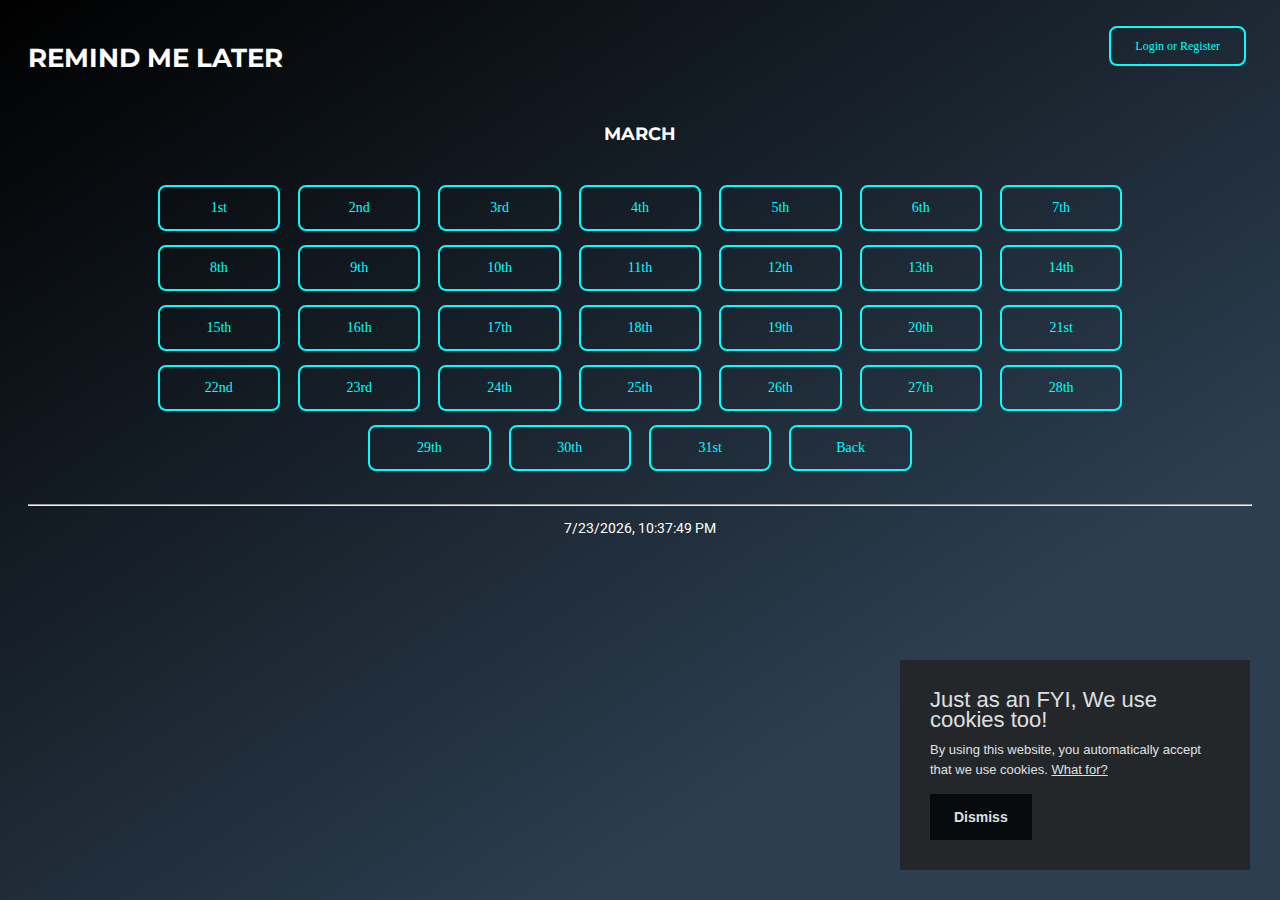
<file: march/index.html>
<!DOCTYPE html>
<html>
  <head>
    <meta charset="utf-8">
    <meta name="viewport" content="width=device-width">
    <title> March | Remind Me Later </title>
    <link rel="apple-touch-icon" sizes="180x180" href="/favicons/apple-touch-icon.png">
    <link rel="icon" type="image/png" sizes="32x32" href="/favicons/favicon-32x32.png">
    <link rel="icon" type="image/png" sizes="192x192" href="/favicons/android-chrome-192x192.png">
    <link rel="icon" type="image/png" sizes="16x16" href="/favicons/favicon-16x16.png">
    <link rel="manifest" href="/favicons/site.webmanifest">
    <link rel="mask-icon" href="/favicons/safari-pinned-tab.svg" color="#5bbad5">
    <link rel="shortcut icon" href="/favicons/favicon.ico">
    <meta name="apple-mobile-web-app-title" content="Remind Me Later">
    <meta name="application-name" content="Remind Me Later">
    <meta name="msapplication-TileColor" content="#2b5797">
    <meta name="msapplication-TileImage" content="/favicons/mstile-144x144.png">
    <meta name="msapplication-config" content="/favicons/browserconfig.xml">
    <meta name="theme-color" content="#000000">
    <link href="https://fonts.googleapis.com/css2?family=Molengo&family=Montserrat:wght@700&display=swap" rel="stylesheet">
    <link href="https://fonts.googleapis.com/css2?family=Roboto:wght@300&display=swap" rel="stylesheet">
    <link href="/multiuseCSS/months.css" rel="stylesheet" type="text/css" />
    <script src="/multiuseScripts/cookiePopup.js" async></script>
  </head>
  <body>

    <div class="header">
      <div class="brandNameMargin">
      <a href="/">
      <h2 style="float:left;"> REMIND ME LATER </h2>
      </a>
      <div>
      <div class="rightAlign">
      <button style="font-size:12px;">Login or Register</button>
      </div>
      <br>
      <br>
    </div>

    <div class="body">
      <center>
      <h2 style="font-size:18px;"> MARCH </h2>
      <br>
      <a href="./1st/">
      <button style="width:10%">1st</button>
      </a>
      <a href="./2nd/">
      <button style="width:10%">2nd</button>
      </a>
      <a href="./3rd/">
      <button style="width:10%">3rd</button>
      </a>
      <a href="./4th/">
      <button style="width:10%">4th</button>
      </a>
      <a href="./5th/">
      <button style="width:10%">5th</button>
      </a>
      <a href="./6th/">
      <button style="width:10%">6th</button>
      </a>
      <a href="./7th/">
      <button style="width:10%">7th</button>
      </a>
      <br>
      <a href="./8th/">
      <button style="width:10%">8th</button>
      </a>
      <a href="./9th/">
      <button style="width:10%">9th</button>
      </a>
      <a href="./10th/">
      <button style="width:10%">10th</button>
      </a>
      <a href="./11th/">
      <button style="width:10%">11th</button>
      </a>
      <a href="./12th/">
      <button style="width:10%">12th</button>
      </a>
      <a href="./13th/">
      <button style="width:10%">13th</button>
      </a>
      <a href="./14th/">
      <button style="width:10%">14th</button>
      </a>
      <br>
      <a href="./15th/">
      <button style="width:10%">15th</button>
      </a>
      <a href="./16th/">
      <button style="width:10%">16th</button>
      </a>
      <a href="./17th/">
      <button style="width:10%">17th</button>
      </a>
      <a href="./18th/">
      <button style="width:10%">18th</button>
      </a>
      <a href="./19th/">
      <button style="width:10%">19th</button>
      </a>
      <a href="./20th/">
      <button style="width:10%">20th</button>
      </a>
      <a href="./21st/">
      <button style="width:10%">21st</button>
      </a>
      <br>
      <a href="./22nd/">
      <button style="width:10%">22nd</button>
      </a>
      <a href="./23rd/">
      <button style="width:10%">23rd</button>
      </a>
      <a href="./24th/">
      <button style="width:10%">24th</button>
      </a>
      <a href="./25th/">
      <button style="width:10%">25th</button>
      </a>
      <a href="./26th/">
      <button style="width:10%">26th</button>
      </a>
      <a href="./27th/">
      <button style="width:10%">27th</button>
      </a>
      <a href="./28th/">
      <button style="width:10%">28th</button>
      </a>
      <br>
      <a href="./29th/">
      <button style="width:10%">29th</button>
      </a>
      <a href="./30th/">
      <button style="width:10%">30th</button>
      </a>
      <a href="./31st/">
      <button style="width:10%">31st</button>
      </a>
      <a href="javascript:history.back()">
      <button style="width:10%">Back</button>
      </a>
      </center>
    </div>

    <div class="footer">
      <br>
      <hr>
      <center>
      <p>
      <span id="datetime"></span>
      <script src="/multiuseScripts/time.js"></script>
      </p>
      </center>
    </div>
  
  </body>
</html>
</file>
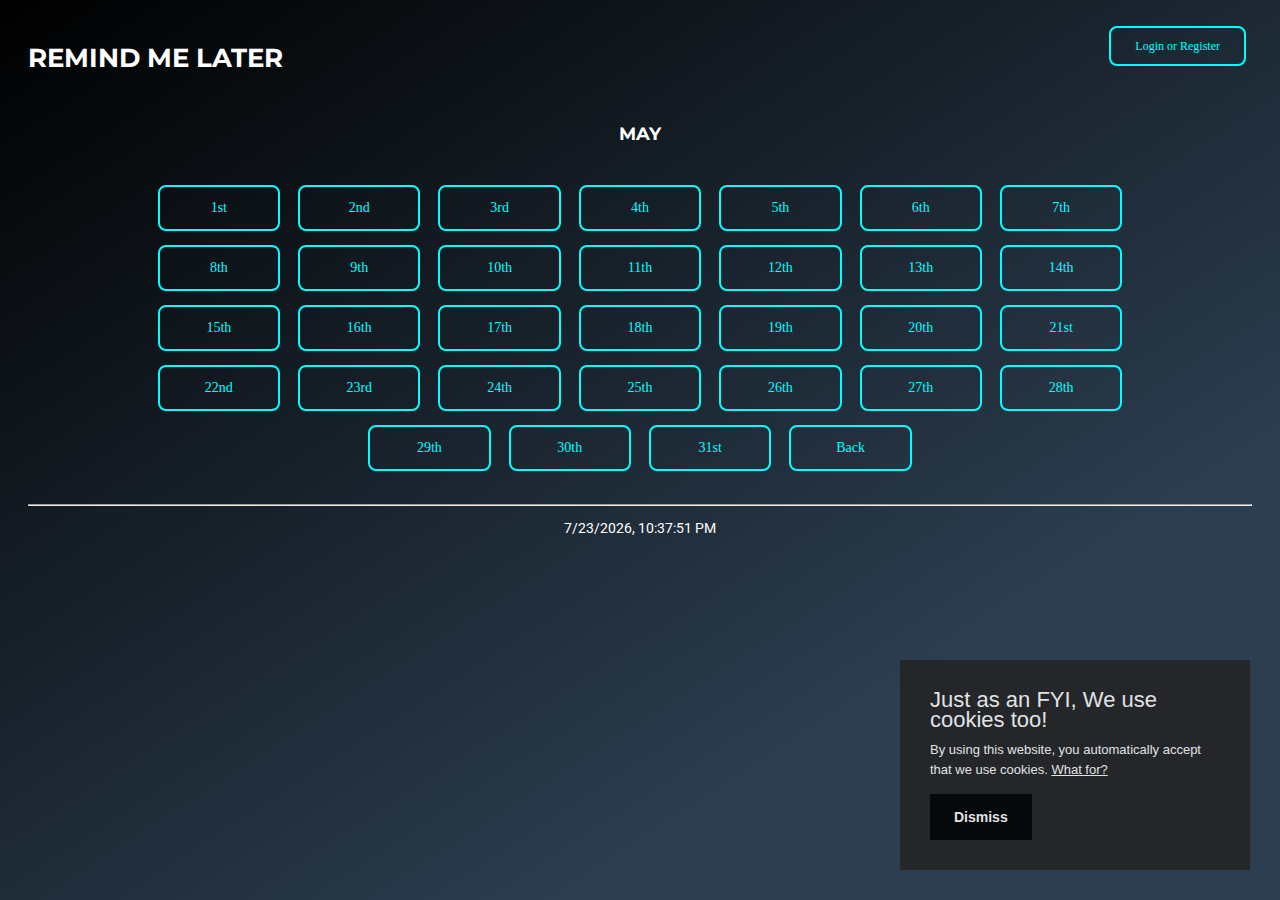
<file: may/index.html>
<!DOCTYPE html>
<html>
  <head>
    <meta charset="utf-8">
    <meta name="viewport" content="width=device-width">
    <title> May | Remind Me Later </title>
    <link rel="apple-touch-icon" sizes="180x180" href="/favicons/apple-touch-icon.png">
    <link rel="icon" type="image/png" sizes="32x32" href="/favicons/favicon-32x32.png">
    <link rel="icon" type="image/png" sizes="192x192" href="/favicons/android-chrome-192x192.png">
    <link rel="icon" type="image/png" sizes="16x16" href="/favicons/favicon-16x16.png">
    <link rel="manifest" href="/favicons/site.webmanifest">
    <link rel="mask-icon" href="/favicons/safari-pinned-tab.svg" color="#5bbad5">
    <link rel="shortcut icon" href="/favicons/favicon.ico">
    <meta name="apple-mobile-web-app-title" content="Remind Me Later">
    <meta name="application-name" content="Remind Me Later">
    <meta name="msapplication-TileColor" content="#2b5797">
    <meta name="msapplication-TileImage" content="/favicons/mstile-144x144.png">
    <meta name="msapplication-config" content="/favicons/browserconfig.xml">
    <meta name="theme-color" content="#000000">
    <link href="https://fonts.googleapis.com/css2?family=Molengo&family=Montserrat:wght@700&display=swap" rel="stylesheet">
    <link href="https://fonts.googleapis.com/css2?family=Roboto:wght@300&display=swap" rel="stylesheet">
    <link href="/multiuseCSS/months.css" rel="stylesheet" type="text/css" />
    <script src="/multiuseScripts/cookiePopup.js" async></script>
  </head>
  <body>

    <div class="header">
      <div class="brandNameMargin">
      <a href="/">
      <h2 style="float:left;"> REMIND ME LATER </h2>
      </a>
      <div>
      <div class="rightAlign">
      <button style="font-size:12px;">Login or Register</button>
      </div>
      <br>
      <br>
    </div>

    <div class="body">
      <center>
      <h2 style="font-size:18px;"> MAY </h2>
      <br>
      <a href="./1st/">
      <button style="width:10%">1st</button>
      </a>
      <a href="./2nd/">
      <button style="width:10%">2nd</button>
      </a>
      <a href="./3rd/">
      <button style="width:10%">3rd</button>
      </a>
      <a href="./4th/">
      <button style="width:10%">4th</button>
      </a>
      <a href="./5th/">
      <button style="width:10%">5th</button>
      </a>
      <a href="./6th/">
      <button style="width:10%">6th</button>
      </a>
      <a href="./7th/">
      <button style="width:10%">7th</button>
      </a>
      <br>
      <a href="./8th/">
      <button style="width:10%">8th</button>
      </a>
      <a href="./9th/">
      <button style="width:10%">9th</button>
      </a>
      <a href="./10th/">
      <button style="width:10%">10th</button>
      </a>
      <a href="./11th/">
      <button style="width:10%">11th</button>
      </a>
      <a href="./12th/">
      <button style="width:10%">12th</button>
      </a>
      <a href="./13th/">
      <button style="width:10%">13th</button>
      </a>
      <a href="./14th/">
      <button style="width:10%">14th</button>
      </a>
      <br>
      <a href="./15th/">
      <button style="width:10%">15th</button>
      </a>
      <a href="./16th/">
      <button style="width:10%">16th</button>
      </a>
      <a href="./17th/">
      <button style="width:10%">17th</button>
      </a>
      <a href="./18th/">
      <button style="width:10%">18th</button>
      </a>
      <a href="./19th/">
      <button style="width:10%">19th</button>
      </a>
      <a href="./20th/">
      <button style="width:10%">20th</button>
      </a>
      <a href="./21st/">
      <button style="width:10%">21st</button>
      </a>
      <br>
      <a href="./22nd/">
      <button style="width:10%">22nd</button>
      </a>
      <a href="./23rd/">
      <button style="width:10%">23rd</button>
      </a>
      <a href="./24th/">
      <button style="width:10%">24th</button>
      </a>
      <a href="./25th/">
      <button style="width:10%">25th</button>
      </a>
      <a href="./26th/">
      <button style="width:10%">26th</button>
      </a>
      <a href="./27th/">
      <button style="width:10%">27th</button>
      </a>
      <a href="./28th/">
      <button style="width:10%">28th</button>
      </a>
      <br>
      <a href="./29th/">
      <button style="width:10%">29th</button>
      </a>
      <a href="./30th/">
      <button style="width:10%">30th</button>
      </a>
      <a href="./31st/">
      <button style="width:10%">31st</button>
      </a>
      <a href="javascript:history.back()">
      <button style="width:10%">Back</button>
      </a>
      </center>
    </div>

    <div class="footer">
      <br>
      <hr>
      <center>
      <p>
      <span id="datetime"></span>
      <script src="/multiuseScripts/time.js"></script>
      </p>
      </center>
    </div>
  
  </body>
</html>
</file>
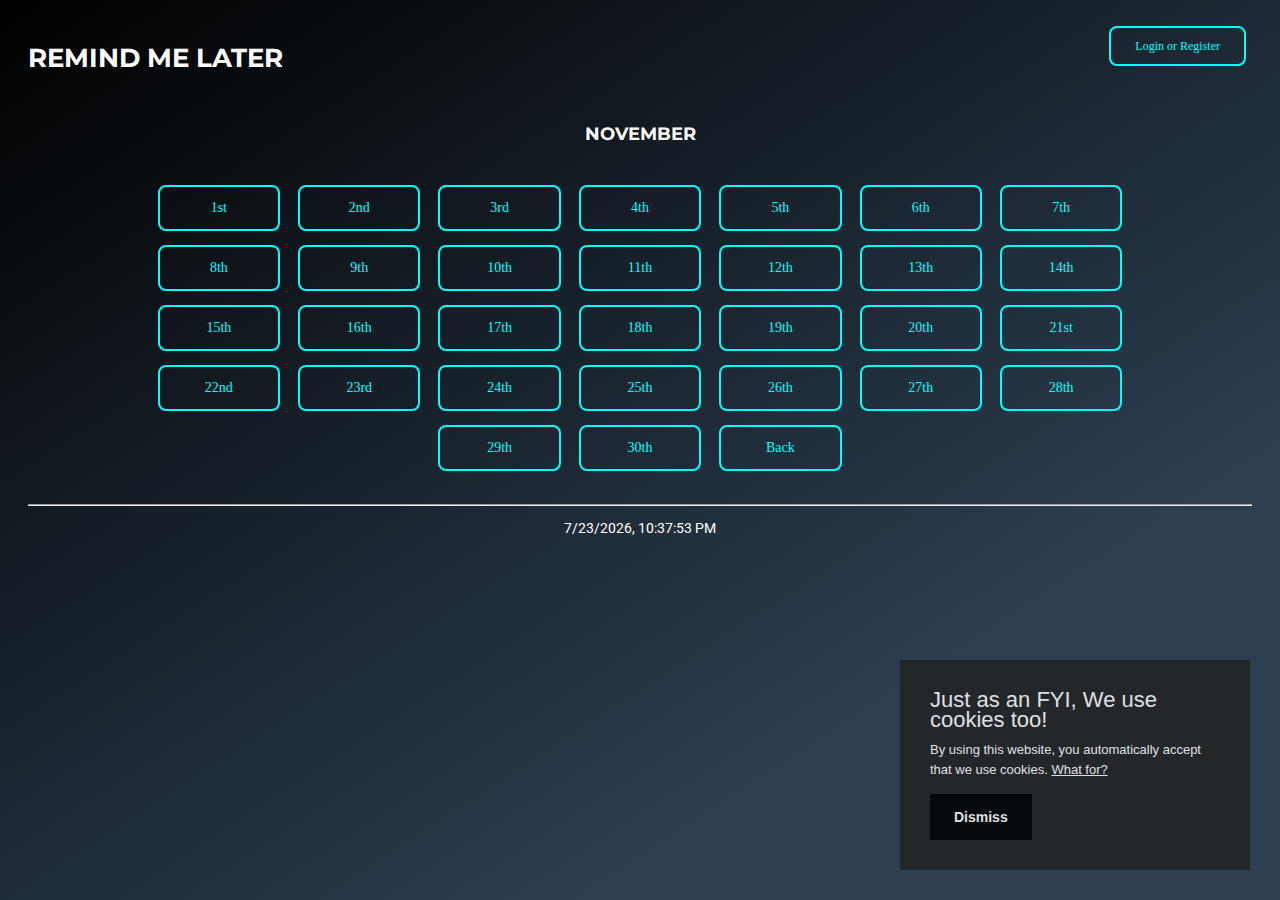
<file: november/index.html>
<!DOCTYPE html>
<html>
  <head>
    <meta charset="utf-8">
    <meta name="viewport" content="width=device-width">
    <title> November | Remind Me Later </title>
    <link rel="apple-touch-icon" sizes="180x180" href="/favicons/apple-touch-icon.png">
    <link rel="icon" type="image/png" sizes="32x32" href="/favicons/favicon-32x32.png">
    <link rel="icon" type="image/png" sizes="192x192" href="/favicons/android-chrome-192x192.png">
    <link rel="icon" type="image/png" sizes="16x16" href="/favicons/favicon-16x16.png">
    <link rel="manifest" href="/favicons/site.webmanifest">
    <link rel="mask-icon" href="/favicons/safari-pinned-tab.svg" color="#5bbad5">
    <link rel="shortcut icon" href="/favicons/favicon.ico">
    <meta name="apple-mobile-web-app-title" content="Remind Me Later">
    <meta name="application-name" content="Remind Me Later">
    <meta name="msapplication-TileColor" content="#2b5797">
    <meta name="msapplication-TileImage" content="/favicons/mstile-144x144.png">
    <meta name="msapplication-config" content="/favicons/browserconfig.xml">
    <meta name="theme-color" content="#000000">
    <link href="https://fonts.googleapis.com/css2?family=Molengo&family=Montserrat:wght@700&display=swap" rel="stylesheet">
    <link href="https://fonts.googleapis.com/css2?family=Roboto:wght@300&display=swap" rel="stylesheet">
    <link href="/multiuseCSS/months.css" rel="stylesheet" type="text/css" />
    <script src="/multiuseScripts/cookiePopup.js" async></script>
  </head>
  <body>

    <div class="header">
      <div class="brandNameMargin">
      <a href="/">
      <h2 style="float:left;"> REMIND ME LATER </h2>
      </a>
      <div>
      <div class="rightAlign">
      <button style="font-size:12px;">Login or Register</button>
      </div>
      <br>
      <br>
    </div>

    <div class="body">
      <center>
      <h2 style="font-size:18px;"> NOVEMBER </h2>
      <br>
      <a href="./1st/">
      <button style="width:10%">1st</button>
      </a>
      <a href="./2nd/">
      <button style="width:10%">2nd</button>
      </a>
      <a href="./3rd/">
      <button style="width:10%">3rd</button>
      </a>
      <a href="./4th/">
      <button style="width:10%">4th</button>
      </a>
      <a href="./5th/">
      <button style="width:10%">5th</button>
      </a>
      <a href="./6th/">
      <button style="width:10%">6th</button>
      </a>
      <a href="./7th/">
      <button style="width:10%">7th</button>
      </a>
      <br>
      <a href="./8th/">
      <button style="width:10%">8th</button>
      </a>
      <a href="./9th/">
      <button style="width:10%">9th</button>
      </a>
      <a href="./10th/">
      <button style="width:10%">10th</button>
      </a>
      <a href="./11th/">
      <button style="width:10%">11th</button>
      </a>
      <a href="./12th/">
      <button style="width:10%">12th</button>
      </a>
      <a href="./13th/">
      <button style="width:10%">13th</button>
      </a>
      <a href="./14th/">
      <button style="width:10%">14th</button>
      </a>
      <br>
      <a href="./15th/">
      <button style="width:10%">15th</button>
      </a>
      <a href="./16th/">
      <button style="width:10%">16th</button>
      </a>
      <a href="./17th/">
      <button style="width:10%">17th</button>
      </a>
      <a href="./18th/">
      <button style="width:10%">18th</button>
      </a>
      <a href="./19th/">
      <button style="width:10%">19th</button>
      </a>
      <a href="./20th/">
      <button style="width:10%">20th</button>
      </a>
      <a href="./21st/">
      <button style="width:10%">21st</button>
      </a>
      <br>
      <a href="./22nd/">
      <button style="width:10%">22nd</button>
      </a>
      <a href="./23rd/">
      <button style="width:10%">23rd</button>
      </a>
      <a href="./24th/">
      <button style="width:10%">24th</button>
      </a>
      <a href="./25th/">
      <button style="width:10%">25th</button>
      </a>
      <a href="./26th/">
      <button style="width:10%">26th</button>
      </a>
      <a href="./27th/">
      <button style="width:10%">27th</button>
      </a>
      <a href="./28th/">
      <button style="width:10%">28th</button>
      </a>
      <br>
      <a href="./29th/">
      <button style="width:10%">29th</button>
      </a>
      <a href="./30th/">
      <button style="width:10%">30th</button>
      </a>
      <a href="javascript:history.back()">
      <button style="width:10%">Back</button>
      </a>
      </center>
    </div>

    <div class="footer">
      <br>
      <hr>
      <center>
      <p>
      <span id="datetime"></span>
      <script src="/multiuseScripts/time.js"></script>
      </p>
      </center>
    </div>
  
  </body>
</html>
</file>
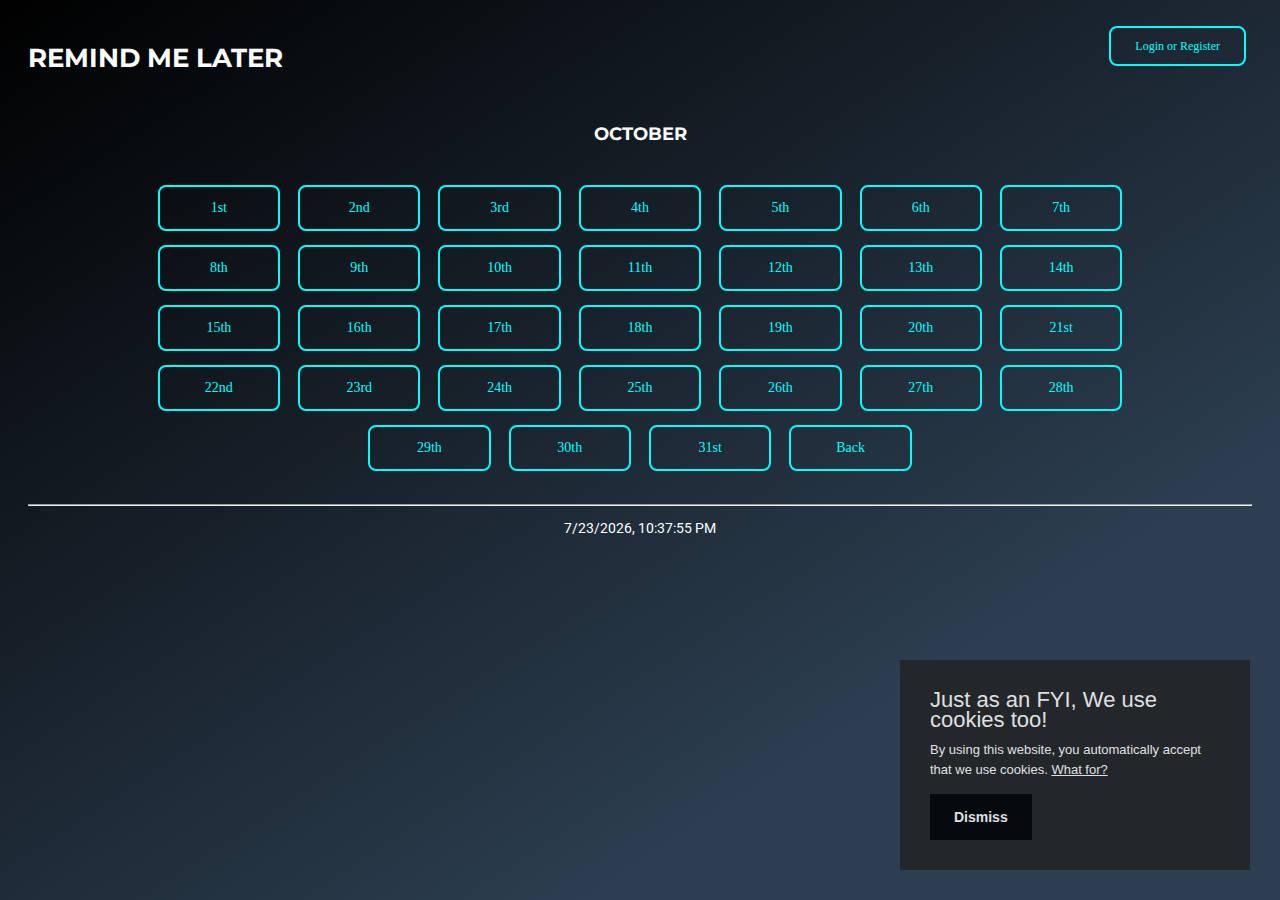
<file: october/index.html>
<!DOCTYPE html>
<html>
  <head>
    <meta charset="utf-8">
    <meta name="viewport" content="width=device-width">
    <title> October | Remind Me Later </title>
    <link rel="apple-touch-icon" sizes="180x180" href="/favicons/apple-touch-icon.png">
    <link rel="icon" type="image/png" sizes="32x32" href="/favicons/favicon-32x32.png">
    <link rel="icon" type="image/png" sizes="192x192" href="/favicons/android-chrome-192x192.png">
    <link rel="icon" type="image/png" sizes="16x16" href="/favicons/favicon-16x16.png">
    <link rel="manifest" href="/favicons/site.webmanifest">
    <link rel="mask-icon" href="/favicons/safari-pinned-tab.svg" color="#5bbad5">
    <link rel="shortcut icon" href="/favicons/favicon.ico">
    <meta name="apple-mobile-web-app-title" content="Remind Me Later">
    <meta name="application-name" content="Remind Me Later">
    <meta name="msapplication-TileColor" content="#2b5797">
    <meta name="msapplication-TileImage" content="/favicons/mstile-144x144.png">
    <meta name="msapplication-config" content="/favicons/browserconfig.xml">
    <meta name="theme-color" content="#000000">
    <link href="https://fonts.googleapis.com/css2?family=Molengo&family=Montserrat:wght@700&display=swap" rel="stylesheet">
    <link href="https://fonts.googleapis.com/css2?family=Roboto:wght@300&display=swap" rel="stylesheet">
    <link href="/multiuseCSS/months.css" rel="stylesheet" type="text/css" />
    <script src="/multiuseScripts/cookiePopup.js" async></script>
  </head>
  <body>

    <div class="header">
      <div class="brandNameMargin">
      <a href="/">
      <h2 style="float:left;"> REMIND ME LATER </h2>
      </a>
      <div>
      <div class="rightAlign">
      <button style="font-size:12px;">Login or Register</button>
      </div>
      <br>
      <br>
    </div>

    <div class="body">
      <center>
      <h2 style="font-size:18px;"> OCTOBER </h2>
      <br>
      <a href="./1st/">
      <button style="width:10%">1st</button>
      </a>
      <a href="./2nd/">
      <button style="width:10%">2nd</button>
      </a>
      <a href="./3rd/">
      <button style="width:10%">3rd</button>
      </a>
      <a href="./4th/">
      <button style="width:10%">4th</button>
      </a>
      <a href="./5th/">
      <button style="width:10%">5th</button>
      </a>
      <a href="./6th/">
      <button style="width:10%">6th</button>
      </a>
      <a href="./7th/">
      <button style="width:10%">7th</button>
      </a>
      <br>
      <a href="./8th/">
      <button style="width:10%">8th</button>
      </a>
      <a href="./9th/">
      <button style="width:10%">9th</button>
      </a>
      <a href="./10th/">
      <button style="width:10%">10th</button>
      </a>
      <a href="./11th/">
      <button style="width:10%">11th</button>
      </a>
      <a href="./12th/">
      <button style="width:10%">12th</button>
      </a>
      <a href="./13th/">
      <button style="width:10%">13th</button>
      </a>
      <a href="./14th/">
      <button style="width:10%">14th</button>
      </a>
      <br>
      <a href="./15th/">
      <button style="width:10%">15th</button>
      </a>
      <a href="./16th/">
      <button style="width:10%">16th</button>
      </a>
      <a href="./17th/">
      <button style="width:10%">17th</button>
      </a>
      <a href="./18th/">
      <button style="width:10%">18th</button>
      </a>
      <a href="./19th/">
      <button style="width:10%">19th</button>
      </a>
      <a href="./20th/">
      <button style="width:10%">20th</button>
      </a>
      <a href="./21st/">
      <button style="width:10%">21st</button>
      </a>
      <br>
      <a href="./22nd/">
      <button style="width:10%">22nd</button>
      </a>
      <a href="./23rd/">
      <button style="width:10%">23rd</button>
      </a>
      <a href="./24th/">
      <button style="width:10%">24th</button>
      </a>
      <a href="./25th/">
      <button style="width:10%">25th</button>
      </a>
      <a href="./26th/">
      <button style="width:10%">26th</button>
      </a>
      <a href="./27th/">
      <button style="width:10%">27th</button>
      </a>
      <a href="./28th/">
      <button style="width:10%">28th</button>
      </a>
      <br>
      <a href="./29th/">
      <button style="width:10%">29th</button>
      </a>
      <a href="./30th/">
      <button style="width:10%">30th</button>
      </a>
      <a href="./31st/">
      <button style="width:10%">31st</button>
      </a>
      <a href="javascript:history.back()">
      <button style="width:10%">Back</button>
      </a>
      </center>
    </div>

    <div class="footer">
      <br>
      <hr>
      <center>
      <p>
      <span id="datetime"></span>
      <script src="/multiuseScripts/time.js"></script>
      </p>
      </center>
    </div>
  
  </body>
</html>
</file>
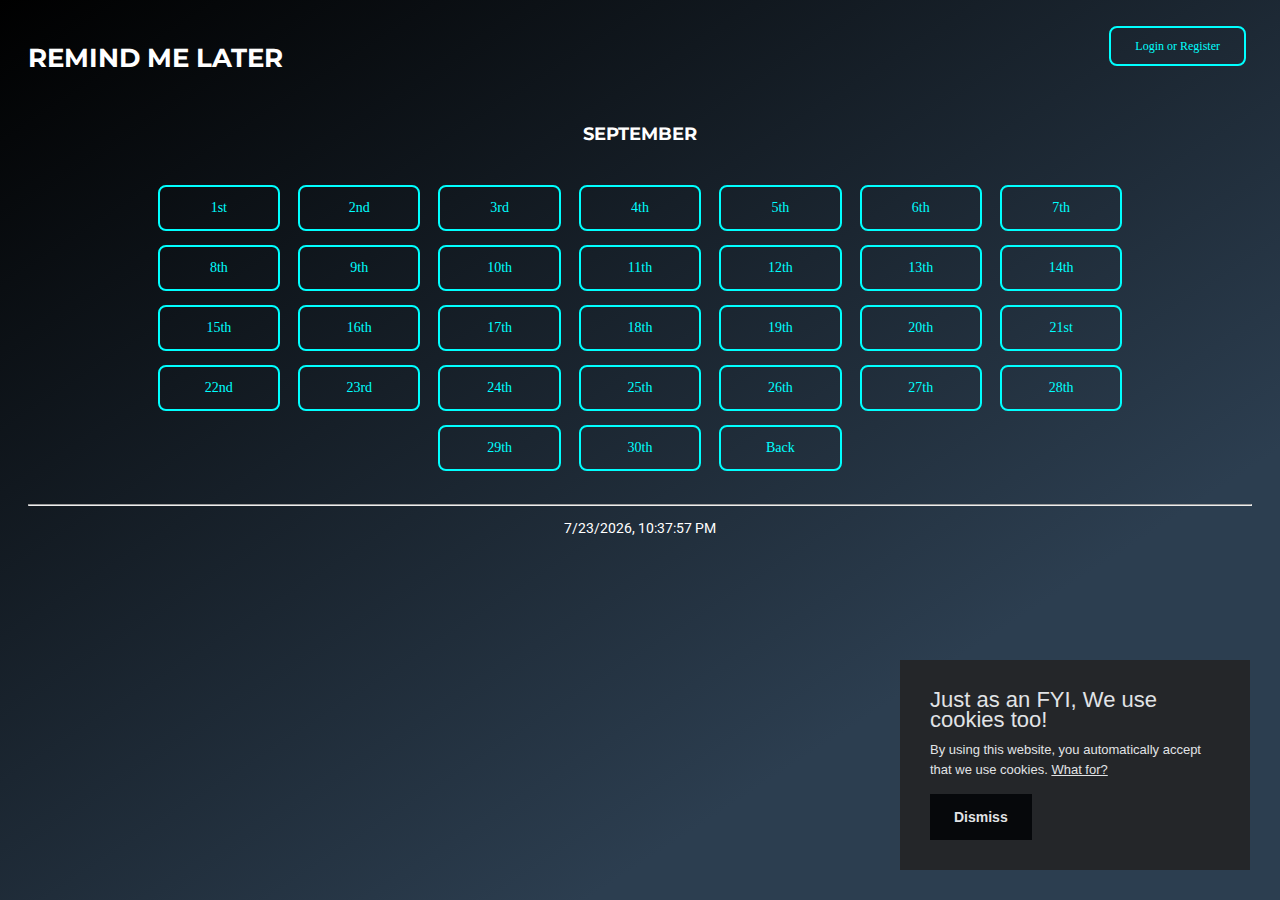
<file: september/index.html>
<!DOCTYPE html>
<html>
  <head>
    <meta charset="utf-8">
    <meta name="viewport" content="width=device-width">
    <title> September | Remind Me Later </title>
    <link rel="apple-touch-icon" sizes="180x180" href="/favicons/apple-touch-icon.png">
    <link rel="icon" type="image/png" sizes="32x32" href="/favicons/favicon-32x32.png">
    <link rel="icon" type="image/png" sizes="192x192" href="/favicons/android-chrome-192x192.png">
    <link rel="icon" type="image/png" sizes="16x16" href="/favicons/favicon-16x16.png">
    <link rel="manifest" href="/favicons/site.webmanifest">
    <link rel="mask-icon" href="/favicons/safari-pinned-tab.svg" color="#5bbad5">
    <link rel="shortcut icon" href="/favicons/favicon.ico">
    <meta name="apple-mobile-web-app-title" content="Remind Me Later">
    <meta name="application-name" content="Remind Me Later">
    <meta name="msapplication-TileColor" content="#2b5797">
    <meta name="msapplication-TileImage" content="/favicons/mstile-144x144.png">
    <meta name="msapplication-config" content="/favicons/browserconfig.xml">
    <meta name="theme-color" content="#000000">
    <link href="https://fonts.googleapis.com/css2?family=Molengo&family=Montserrat:wght@700&display=swap" rel="stylesheet">
    <link href="https://fonts.googleapis.com/css2?family=Roboto:wght@300&display=swap" rel="stylesheet">
    <link href="/multiuseCSS/months.css" rel="stylesheet" type="text/css" />
    <script src="/multiuseScripts/cookiePopup.js" async></script>
  </head>
  <body>

    <div class="header">
      <div class="brandNameMargin">
      <a href="/">
      <h2 style="float:left;"> REMIND ME LATER </h2>
      </a>
      <div>
      <div class="rightAlign">
      <button style="font-size:12px;">Login or Register</button>
      </div>
      <br>
      <br>
    </div>

    <div class="body">
      <center>
      <h2 style="font-size:18px;"> SEPTEMBER </h2>
      <br>
      <a href="./1st/">
      <button style="width:10%">1st</button>
      </a>
      <a href="./2nd/">
      <button style="width:10%">2nd</button>
      </a>
      <a href="./3rd/">
      <button style="width:10%">3rd</button>
      </a>
      <a href="./4th/">
      <button style="width:10%">4th</button>
      </a>
      <a href="./5th/">
      <button style="width:10%">5th</button>
      </a>
      <a href="./6th/">
      <button style="width:10%">6th</button>
      </a>
      <a href="./7th/">
      <button style="width:10%">7th</button>
      </a>
      <br>
      <a href="./8th/">
      <button style="width:10%">8th</button>
      </a>
      <a href="./9th/">
      <button style="width:10%">9th</button>
      </a>
      <a href="./10th/">
      <button style="width:10%">10th</button>
      </a>
      <a href="./11th/">
      <button style="width:10%">11th</button>
      </a>
      <a href="./12th/">
      <button style="width:10%">12th</button>
      </a>
      <a href="./13th/">
      <button style="width:10%">13th</button>
      </a>
      <a href="./14th/">
      <button style="width:10%">14th</button>
      </a>
      <br>
      <a href="./15th/">
      <button style="width:10%">15th</button>
      </a>
      <a href="./16th/">
      <button style="width:10%">16th</button>
      </a>
      <a href="./17th/">
      <button style="width:10%">17th</button>
      </a>
      <a href="./18th/">
      <button style="width:10%">18th</button>
      </a>
      <a href="./19th/">
      <button style="width:10%">19th</button>
      </a>
      <a href="./20th/">
      <button style="width:10%">20th</button>
      </a>
      <a href="./21st/">
      <button style="width:10%">21st</button>
      </a>
      <br>
      <a href="./22nd/">
      <button style="width:10%">22nd</button>
      </a>
      <a href="./23rd/">
      <button style="width:10%">23rd</button>
      </a>
      <a href="./24th/">
      <button style="width:10%">24th</button>
      </a>
      <a href="./25th/">
      <button style="width:10%">25th</button>
      </a>
      <a href="./26th/">
      <button style="width:10%">26th</button>
      </a>
      <a href="./27th/">
      <button style="width:10%">27th</button>
      </a>
      <a href="./28th/">
      <button style="width:10%">28th</button>
      </a>
      <br>
      <a href="./29th/">
      <button style="width:10%">29th</button>
      </a>
      <a href="./30th/">
      <button style="width:10%">30th</button>
      </a>
      <a href="javascript:history.back()">
      <button style="width:10%">Back</button>
      </a>
      </center>
    </div>

    <div class="footer">
      <br>
      <hr>
      <center>
      <p>
      <span id="datetime"></span>
      <script src="/multiuseScripts/time.js"></script>
      </p>
      </center>
    </div>
  
  </body>
</html>
</file>
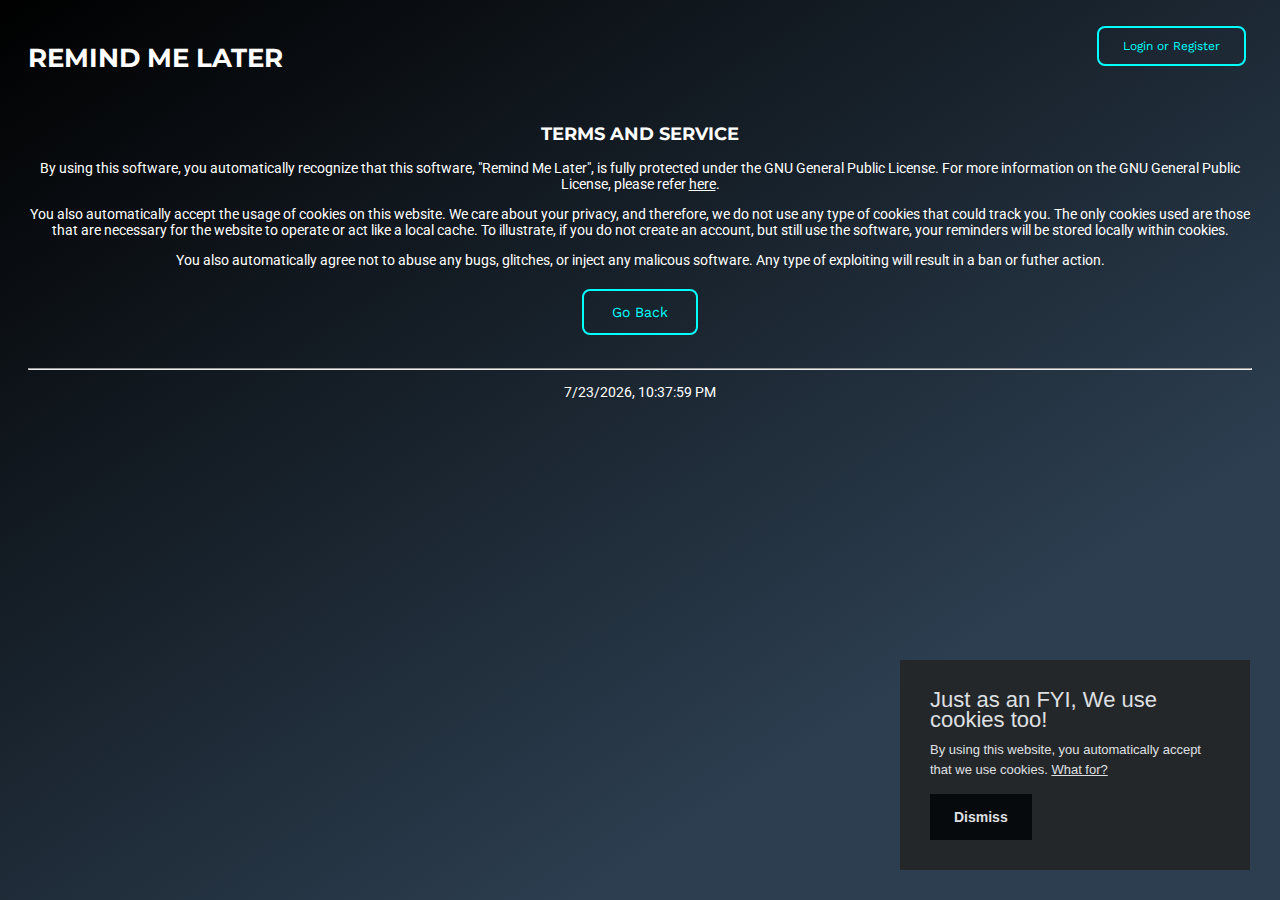
<file: termsandconditions/index.html>
<!DOCTYPE html>
<html>
  <head>
    <meta charset="utf-8">
    <meta name="viewport" content="width=device-width">
    <title> Terms And Conditions | Remind Me Later </title>
    <link rel="apple-touch-icon" sizes="180x180" href="/favicons/apple-touch-icon.png">
    <link rel="icon" type="image/png" sizes="32x32" href="/favicons/favicon-32x32.png">
    <link rel="icon" type="image/png" sizes="192x192" href="/favicons/android-chrome-192x192.png">
    <link rel="icon" type="image/png" sizes="16x16" href="/favicons/favicon-16x16.png">
    <link rel="manifest" href="/favicons/site.webmanifest">
    <link rel="mask-icon" href="/favicons/safari-pinned-tab.svg" color="#5bbad5">
    <link rel="shortcut icon" href="/favicons/favicon.ico">
    <meta name="apple-mobile-web-app-title" content="Remind Me Later">
    <meta name="application-name" content="Remind Me Later">
    <meta name="msapplication-TileColor" content="#2b5797">
    <meta name="msapplication-TileImage" content="/favicons/mstile-144x144.png">
    <meta name="msapplication-config" content="/favicons/browserconfig.xml">
    <meta name="theme-color" content="#000000">
    <link rel="stylesheet" href="https://fonts.googleapis.com/css?family=Work+Sans">
    <link href="https://fonts.googleapis.com/css2?family=Molengo&family=Montserrat:wght@700&display=swap" rel="stylesheet">
    <link href="https://fonts.googleapis.com/css2?family=Roboto:wght@300&display=swap" rel="stylesheet">
    <link href="termsandservice.css" rel="stylesheet" type="text/css" />
    <script src="/multiuseScripts/cookiePopup.js" async></script>
  </head>
  <body>

    <div class="header">
      <div class="brandNameMargin">
      <a href="/">
      <h2 style="float:left;"> REMIND ME LATER </h2>
      </a>
      <div>
      <div class="rightAlign">
      <button style="font-size:12px;">Login or Register</button>
      </div>
      <br>
      <br>
    </div>

    <div class="body">
      <center>
      <h2 style="font-size:18px;"> TERMS AND SERVICE </h2>
      <p> By using this software, you automatically recognize that this software, "Remind Me Later", is fully protected under the GNU General Public License. For more information on the GNU General Public License, please refer <a href="https://www.gnu.org/licenses/licenses.html" target="_blank" rel="noreferrer noopener">here</a>.</p>
      <p> You also automatically accept the usage of cookies on this website. We care about your privacy, and therefore, we do not use any type of cookies that could track you. The only cookies used are those that are necessary for the website to operate or act like a local cache. To illustrate, if you do not create an account, but still use the software, your reminders will be stored locally within cookies.</p>
      <p> You also automatically agree not to abuse any bugs, glitches, or inject any malicous software. Any type of exploiting will result in a ban or futher action. </p>
      <a href="javascript:history.back()">
      <button> Go Back </button>
      </a>
      </center>
    </div>

    <div class="footer">
      <br>
      <hr>
      <center>
      <p>
      <span id="datetime"></span>
      <script src="/multiuseScripts/time.js"></script>
      </p>
      </center>
    </div>
    
  </body>
</html>
</file>
<file: mainpage.css>
html {
	background-color: #000000;
	background-image: linear-gradient(147deg, #000000 0%, #2c3e50 74%);
  height: 100%;
}

.brandNameMargin {
  margin: 20px;
}

h2 {
	color: white;
  font-family: 'Montserrat', serif;
  font-size: 26px;
}

.rightAlign{
  text-align: right;
}

input[type=text], input[type=password] {
  width: 100%;
  padding: 12px 20px;
  margin: 8px 0;
  display: inline-block;
  border: 1px solid #ccc;
  box-sizing: border-box;
}

.imgcontainer {
  text-align: center;
  margin: 24px 0 12px 0;
  position: relative;
}

.container {
  padding: 16px;
}

span.psw {
  float: right;
  padding-top: 16px;
}

.modal {
  display: none; /* Hidden by default */
  position: fixed; /* Stay in place */
  z-index: 1; /* Sit on top */
  left: 0;
  top: 0;
  width: 100%; /* Full width */
  height: 100%; /* Full height */
  overflow: auto; /* Enable scroll if needed */
  background-color: rgb(0,0,0); /* Fallback color */
  background-color: rgba(0,0,0,0.4); /* Black w/ opacity */
  padding-top: 60px;
}

.modal-content {
  background-color: #000000;
  background-image: linear-gradient(147deg, #000000 0%, #2c3e50 74%);
  border-radius: 8px;
  margin: 5% auto 15% auto; /* 5% from the top, 15% from the bottom and centered */
  border: 2px solid white;
  width: 80%; /* Could be more or less, depending on screen size */
}

.close {
  position: absolute;
  right: 25px;
  top: 0;
  color: #000;
  font-size: 35px;
  font-weight: bold;
}

.close:hover,
.close:focus {
  color: red;
  cursor: pointer;
}

.animate {
  -webkit-animation: animatezoom 0.6s;
  animation: animatezoom 0.6s
}

@-webkit-keyframes animatezoom {
  from {-webkit-transform: scale(0)} 
  to {-webkit-transform: scale(1)}
}
  
@keyframes animatezoom {
  from {transform: scale(0)} 
  to {transform: scale(1)}
}

a {
  color: transparent;
}

button {
  --color: #00FFFF;
	--hover: #00FFFF;
	background: none;
	border: 2px solid;
  border-radius: 8px;
	font-family: 'Work Sans', serif;
  font-size: 14px;
	line-height: 1;
	margin: 0.5em;
	padding: 1em 2em;
	color: var(--color);
	transition: 0.25s;
}

button:hover, button:focus {
	border-color: var(--hover);
	color: #00FFFF;
	box-shadow: 0 0.5em 0.5em -0.4em var(--hover);
	transform: translateY(-0.25em);
}

.cookieConsentContainer {
	z-index: 999;
	width: 350px;
	min-height: 20px;
	box-sizing: border-box;
	padding: 30px 30px 30px 30px;
	background: #232323;
	overflow: hidden;
	position: fixed;
  bottom: 30px;
	right: 30px;
	display: none;
}

.cookieConsentContainer .cookieTitle a {
	font-family: OpenSans, arial, "sans-serif";
	color: #FFFFFF;
	font-size: 22px;
	line-height: 20px;
	display: block;
}

.cookieConsentContainer .cookieDesc p {
	margin: 0;
	padding: 0;
	font-family: OpenSans, arial, "sans-serif";
	color: #FFFFFF;
	font-size: 13px;
	line-height: 20px;
	display: block;
	margin-top: 10px;
}

.cookieConsentContainer .cookieDesc a {
	font-family: OpenSans, arial, "sans-serif";
	color: #FFFFFF;
	text-decoration: underline;
}

.cookieConsentContainer .cookieButton a {
	display: inline-block;
	font-family: OpenSans, arial, "sans-serif";
	color: #FFFFFF;
	font-size: 14px;
	font-weight: bold;
	margin-top: 14px;
	background: #000000;
	box-sizing: border-box; 
	padding: 15px 24px;
	text-align: center;
	transition: background 0.3s;
}

.cookieConsentContainer .cookieButton a:hover { 
	cursor: pointer;
	background: #3E9B67;
}

@media (max-width: 980px) {
	.cookieConsentContainer {
		bottom: 0px !important;
		left: 0px !important;
		width: 100%  !important;
	}
}

p {
	color: white;
  font-family: 'Roboto', sans-serif;
  font-size: 14px;
}
</file>
<file: multiuseCSS/months.css>
html {
	background-color: #000000;
	background-image: linear-gradient(147deg, #000000 0%, #2c3e50 74%);
  height: 100%;
}

.brandNameMargin {
  margin: 20px;
}

h2 {
	color: white;
  font-family: 'Montserrat', serif;
  font-size: 26px;
}

.rightAlign{
  text-align: right;
}

a {
  color: transparent;
}

button {
  --color: #00FFFF;
	--hover: #00FFFF;
	background: none;
	border: 2px solid;
  border-radius: 8px;
	font-family: 'Work Sans', serif;
  font-size: 14px;
	line-height: 1;
	margin: 0.5em;
	padding: 1em 2em;
	color: var(--color);
	transition: 0.25s;
}

button:hover, button:focus {
	border-color: var(--hover);
	color: #00FFFF;
	box-shadow: 0 0.5em 0.5em -0.4em var(--hover);
	transform: translateY(-0.25em);
}

.cookieConsentContainer {
	z-index: 999;
	width: 350px;
	min-height: 20px;
	box-sizing: border-box;
	padding: 30px 30px 30px 30px;
	background: #232323;
	overflow: hidden;
	position: fixed;
  bottom: 30px;
	right: 30px;
	display: none;
}

.cookieConsentContainer .cookieTitle a {
	font-family: OpenSans, arial, "sans-serif";
	color: #FFFFFF;
	font-size: 22px;
	line-height: 20px;
	display: block;
}

.cookieConsentContainer .cookieDesc p {
	margin: 0;
	padding: 0;
	font-family: OpenSans, arial, "sans-serif";
	color: #FFFFFF;
	font-size: 13px;
	line-height: 20px;
	display: block;
	margin-top: 10px;
}

.cookieConsentContainer .cookieDesc a {
	font-family: OpenSans, arial, "sans-serif";
	color: #FFFFFF;
	text-decoration: underline;
}

.cookieConsentContainer .cookieButton a {
	display: inline-block;
	font-family: OpenSans, arial, "sans-serif";
	color: #FFFFFF;
	font-size: 14px;
	font-weight: bold;
	margin-top: 14px;
	background: #000000;
	box-sizing: border-box; 
	padding: 15px 24px;
	text-align: center;
	transition: background 0.3s;
}

.cookieConsentContainer .cookieButton a:hover { 
	cursor: pointer;
	background: #3E9B67;
}

@media (max-width: 980px) {
	.cookieConsentContainer {
		bottom: 0px !important;
		left: 0px !important;
		width: 100%  !important;
	}
}

p {
	color: white;
  font-family: 'Roboto', sans-serif;
  font-size: 14px;
}
</file>
<file: termsandconditions/termsandservice.css>
html {
	background-color: #000000;
	background-image: linear-gradient(147deg, #000000 0%, #2c3e50 74%);
  height: 100%;
}

.brandNameMargin {
  margin: 20px;
}

h2 {
	color: white;
  font-family: 'Montserrat', serif;
  font-size: 26px;
}

.rightAlign{
  text-align: right;
}

a {
  color: white;
}

button {
  --color: #00FFFF;
	--hover: #00FFFF;
	background: none;
	border: 2px solid;
  border-radius: 8px;
	font-family: 'Work Sans', serif;
  font-size: 14px;
	line-height: 1;
	margin: 0.5em;
	padding: 1em 2em;
	color: var(--color);
	transition: 0.25s;
}

button:hover, button:focus {
	border-color: var(--hover);
	color: #00FFFF;
	box-shadow: 0 0.5em 0.5em -0.4em var(--hover);
	transform: translateY(-0.25em);
}

.cookieConsentContainer {
	z-index: 999;
	width: 350px;
	min-height: 20px;
	box-sizing: border-box;
	padding: 30px 30px 30px 30px;
	background: #232323;
	overflow: hidden;
	position: fixed;
  bottom: 30px;
	right: 30px;
	display: none;
}

.cookieConsentContainer .cookieTitle a {
	font-family: OpenSans, arial, "sans-serif";
	color: #FFFFFF;
	font-size: 22px;
	line-height: 20px;
	display: block;
}

.cookieConsentContainer .cookieDesc p {
	margin: 0;
	padding: 0;
	font-family: OpenSans, arial, "sans-serif";
	color: #FFFFFF;
	font-size: 13px;
	line-height: 20px;
	display: block;
	margin-top: 10px;
}

.cookieConsentContainer .cookieDesc a {
	font-family: OpenSans, arial, "sans-serif";
	color: #FFFFFF;
	text-decoration: underline;
}

.cookieConsentContainer .cookieButton a {
	display: inline-block;
	font-family: OpenSans, arial, "sans-serif";
	color: #FFFFFF;
	font-size: 14px;
	font-weight: bold;
	margin-top: 14px;
	background: #000000;
	box-sizing: border-box; 
	padding: 15px 24px;
	text-align: center;
	transition: background 0.3s;
}

.cookieConsentContainer .cookieButton a:hover { 
	cursor: pointer;
	background: #3E9B67;
}

@media (max-width: 980px) {
	.cookieConsentContainer {
		bottom: 0px !important;
		left: 0px !important;
		width: 100%  !important;
	}
}

p {
	color: white;
  font-family: 'Roboto', sans-serif;
  font-size: 14px;
}
</file>
